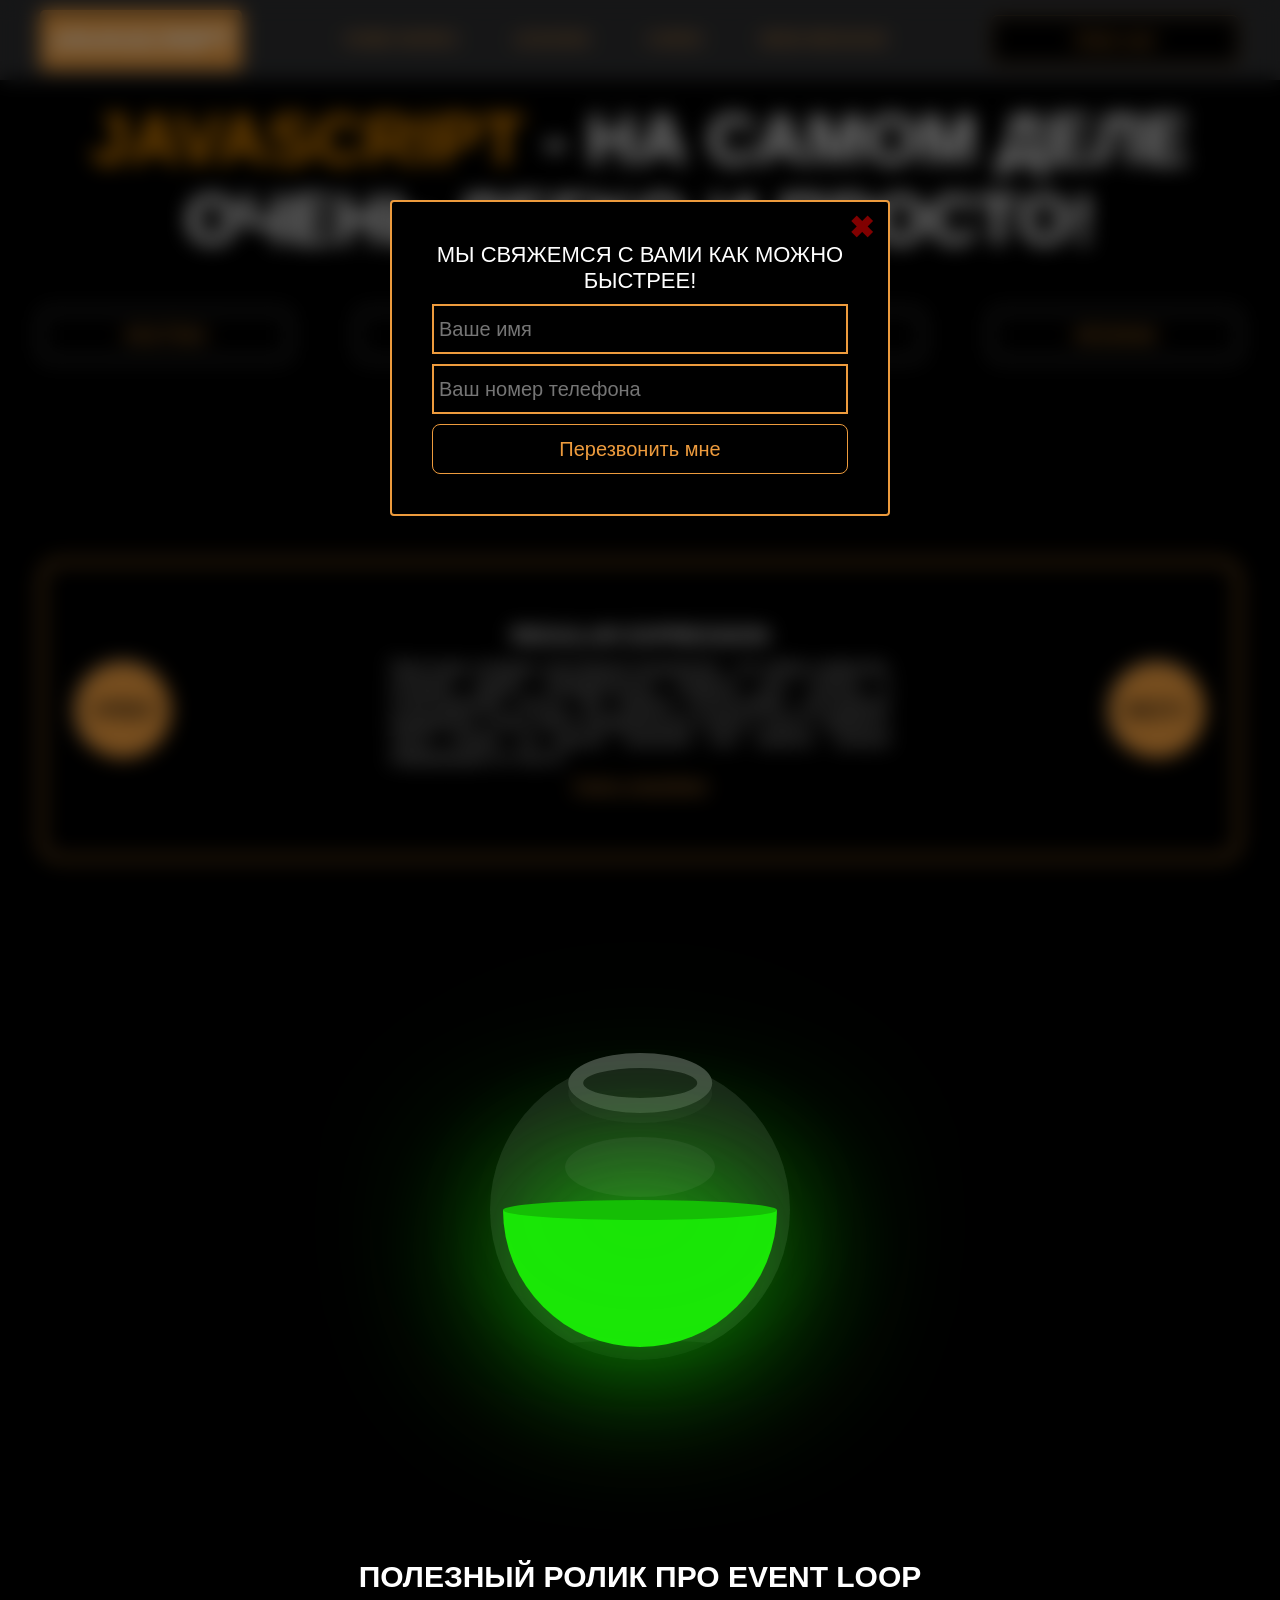
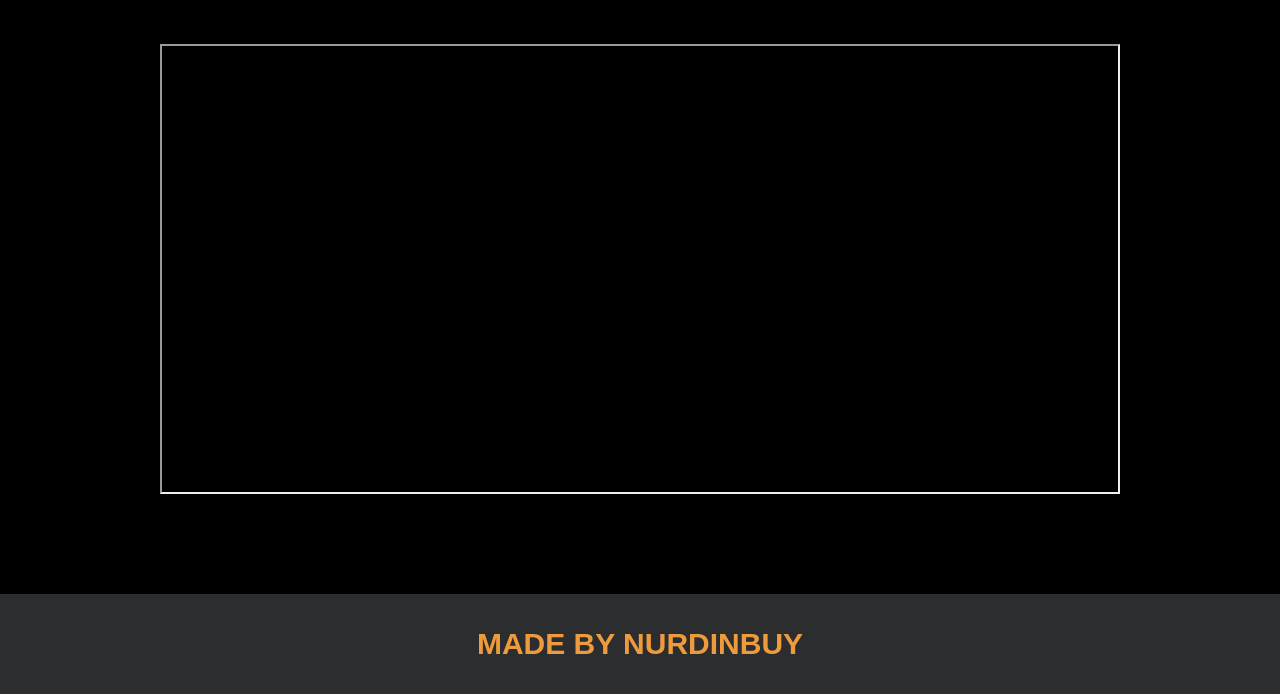
<file: index.html>
<!DOCTYPE html>
<html lang="en">
<head>
    <meta charset="UTF-8">
    <title>Java Script</title>
    <link rel="stylesheet" href="css/style.css">
    <link rel="stylesheet" href="css/core.css">
</head>
<body>

<div class="wrapper">
    <div class="header">
        <div class="container">
            <div class="inner_header">
                <a href="index.html">
                    <div class="logotype">
                        <h2>JavaScript</h2>
                    </div>
                </a>
                <ul class="menu">
                    <li class="menu_link">
                        <a href="home_works.html">Home Works</a>
                    </li>
                    <li class="menu_link">
                        <a href="lessons.html">Lessons</a>
                    </li>
                    <li class="menu_link">
                        <a href="cards.html">Cards</a>
                    </li>
                    <li class="menu_link">
                        <a href="https://t.me/nurdinbuy16" target="_blank">Send message</a>
                    </li>
                </ul>
                <button class="btn" id="btn-get">Click me!</button>
            </div>
        </div>
    </div>

    <div class="main_block">
        <div class="container">
            <div class="inner_main">
                <h1><strong id="js-color">JavaScript</strong> - на самом деле очень легко и просто!</h1>
                <div class="colors-buttons">
                    <button class="btn btn-color"></button>
                    <button class="btn btn-color"></button>
                    <button class="btn btn-color"></button>
                    <button class="btn btn-color"></button>
                </div>
            </div>
        </div>
    </div>

    <div class="slider_block">
        <div class="container">
            <div class="inner_slider">
                <div class="slider">
                    <button class="btn-slide" id="prev">&lt;prev</button>
                    <div class="slide active_slide">
                        <div class="slide_card">
                            <h3>regular expression</h3>
                            <p>Простыми словами, регулярное выражение - это набор символов, который задает определенные правила для поиска и сопоставления текста. Вы можете использовать регулярные выражения, чтобы найти определенные строки в тексте, заменить части строки на другие значения или извлечь нужную информацию из текста.</p>
                            <a href="https://developer.mozilla.org/ru/docs/Web/JavaScript/Guide/Regular_expressions" target="_blank">Узнать подробнее</a>
                        </div>
                    </div>
                    <div class="slide">
                        <div class="slide_card">
                            <h3>recursion</h3>
                            <p>Простыми словами, рекурсия - это, когда функция делает повторяющиеся вызовы самой себя для решения задачи, пока не достигнет определенного условия выхода из рекурсии.</p>
                            <a href="https://learn.javascript.ru/recursion" target="_blank">Узнать подробнее</a>
                        </div>
                    </div>
                    <div class="slide">
                        <div class="slide_card">
                            <h3>json</h3>
                            <p>Простыми словами, JSON - это способ представления данных в виде текста, чтобы они могли быть легко поняты и использованы различными программами. Он использует простые правила для описания объектов и массивов, а также для представления простых типов данных, таких как строки, числа, логические значения и т.д.</p>
                            <a href="https://developer.mozilla.org/ru/docs/Learn/JavaScript/Objects/JSON" target="_blank">Узнать подробнее</a>
                        </div>
                    </div>
                    <div class="slide">
                        <div class="slide_card">
                            <h3>event loop</h3>
                            <p>Простыми словами, event loop похож на дежурного, который непрерывно проверяет, произошло ли какое-либо событие, и реагирует на него, когда оно происходит. Он имеет список задач, которые нужно выполнить, и он перебирает этот список событий одно за другим, обрабатывая каждое событие, когда оно наступает.</p>
                            <a href="https://highload.today/kak-ustroen-event-loop-v-javascript-parallelnaya-model-i-tsikl-sobytij/" target="_blank">Узнать подробнее</a>
                        </div>
                    </div>
                    <button class="btn-slide" id="next">next&gt;</button>
                </div>
            </div>
        </div>
    </div>

    <div class="bottle">
        <div class="container">
            <div class="bottle_inner">
                <a href="monster.html">
                    <div class="bowl">
                        <div class="shadow"></div>
                        <div class="liquid"></div>

                    </div>
                </a>
            </div>
        </div>
    </div>

    <div class="block_video">
        <div class="container">
            <h3>Полезный ролик про Event Loop</h3>
            <div class="inner_block_video">
                <iframe width="80%" height="450" src="https://www.youtube.com/embed/zDlg64fsQow" title="YouTube video player" allow="autoplay; clipboard-write; encrypted-media; gyroscope; picture-in-picture; web-share" allowfullscreen></iframe>
            </div>
        </div>
    </div>

    <div class="footer">
        <div class="container">
            <a href="https://www.instagram.com/nurdinbuy/" target="_blank">
                <div class="inner_footer">
                    <h2>Made by NurDinBuy</h2>
                </div>
            </a>
        </div>
    </div>
</div>

<div class="modal">
    <div class="modal_dialog">
        <div class="modal_content">
            <form action="#">
                <div class="modal_close">&#10006;</div>
                <div class="modal_title">Мы свяжемся с вами как можно быстрее!</div>
                <label>
                    <input
                        required
                        placeholder="Ваше имя"
                        name="name"
                        type="text"
                        class="modal_input"
                    >
                </label>
                <label>
                    <input
                        required
                        placeholder="Ваш номер телефона"
                        name="phone"
                        type="text"
                        class="modal_input"
                    >
                </label>
                <button class="btn btn_dark btn_min">Перезвонить мне</button>
            </form>
        </div>
    </div>
</div>

</body>
<script src="js/main.js"></script>
<script src="js/modal.js"></script>
</html>
</file>
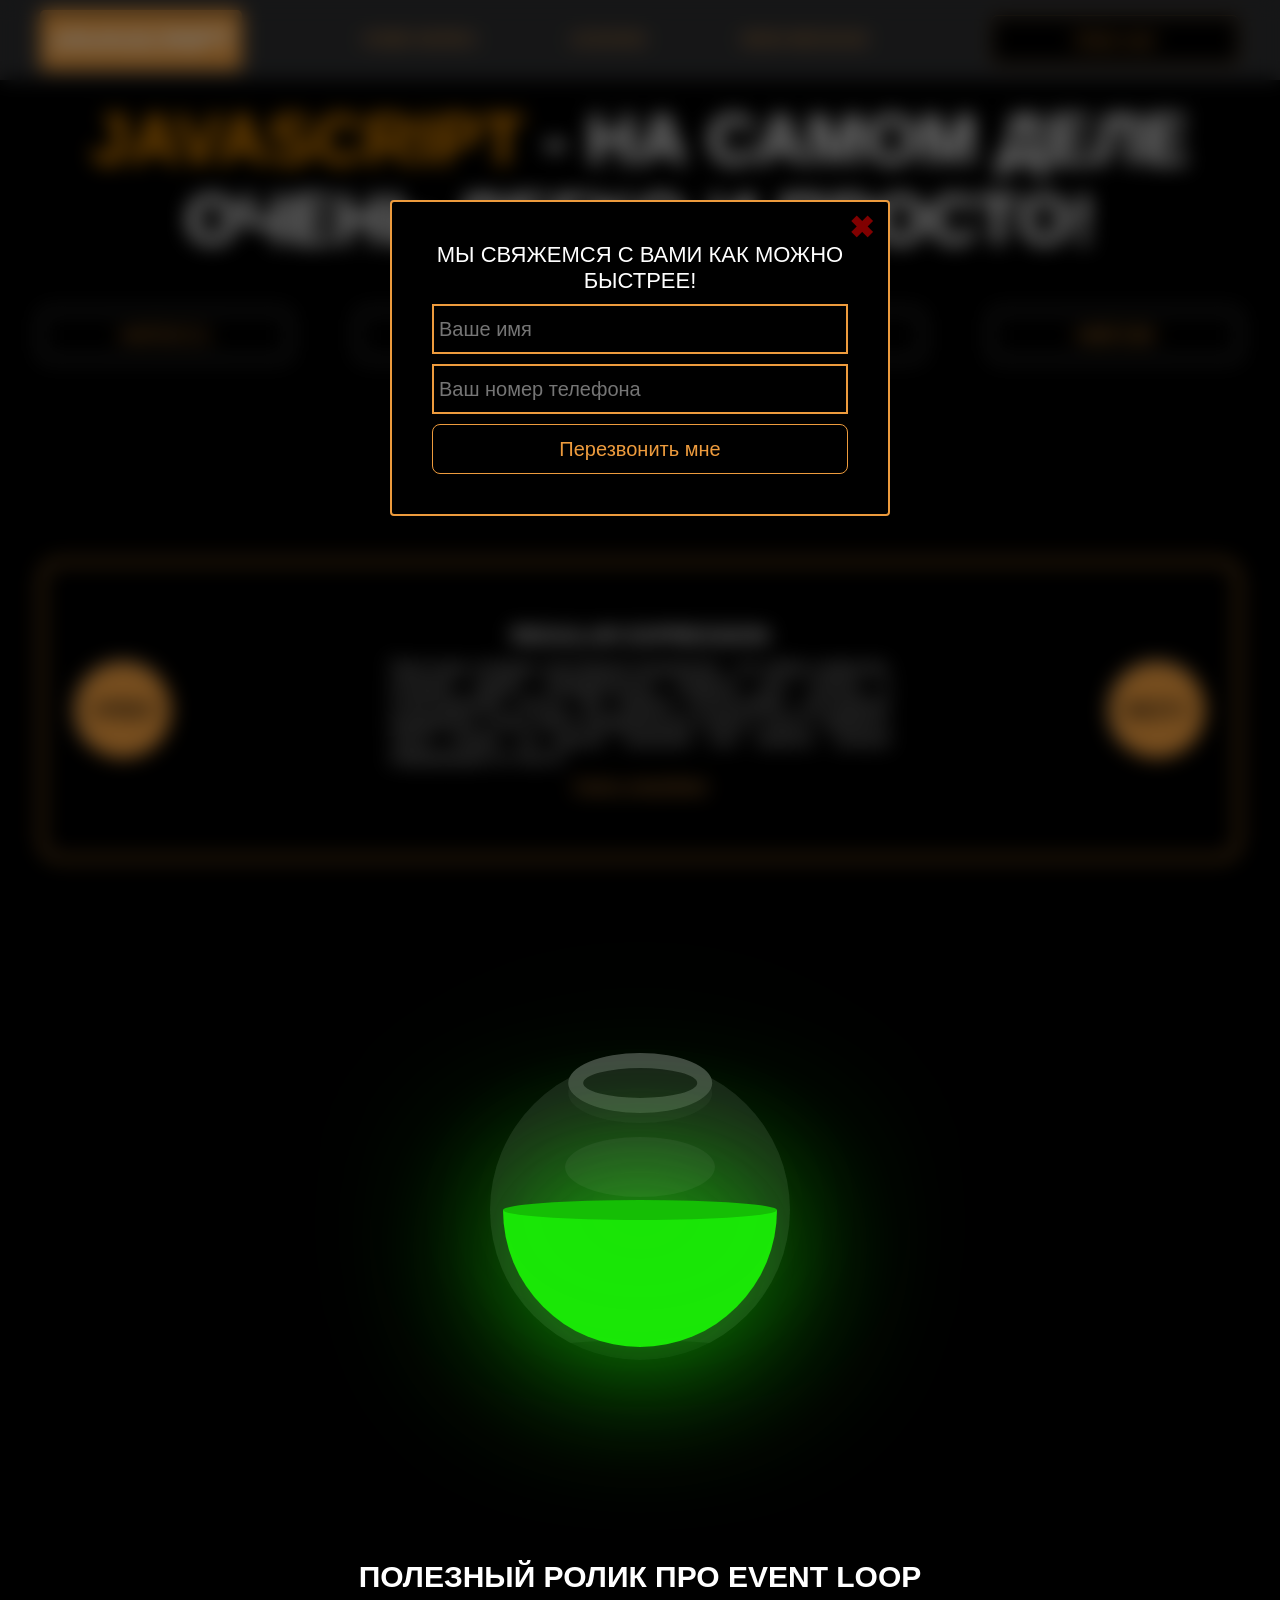
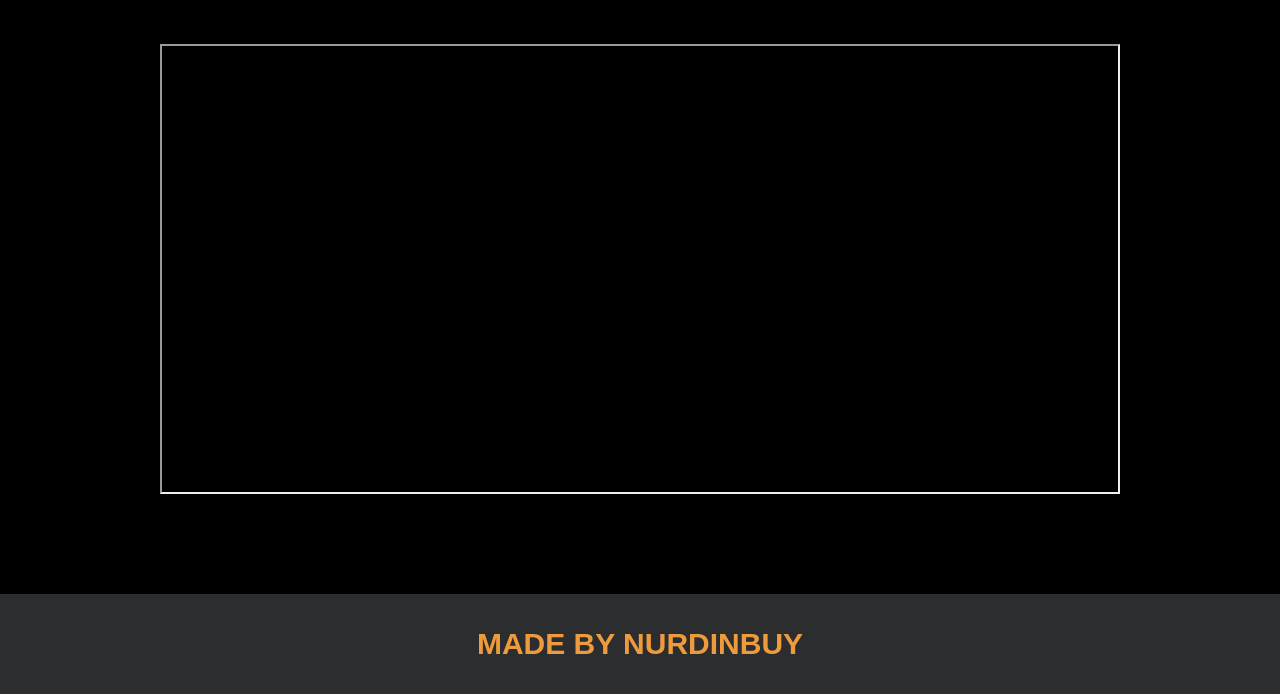
<file: pages/index.html>
<!DOCTYPE html>
<html lang="en">
<head>
    <meta charset="UTF-8">
    <title>Java Script</title>
    <link rel="stylesheet" href="../css/style.css">
    <link rel="stylesheet" href="../css/core.css">
</head>
<body>

<div class="wrapper">
    <div class="header">
        <div class="container">
            <div class="inner_header">
                <a href="index.html">
                    <div class="logotype">
                        <h2>JavaScript</h2>
                    </div>
                </a>
                <ul class="menu">
                    <li class="menu_link">
                        <a href="home_works.html">Home Works</a>
                    </li>
                    <li class="menu_link">
                        <a href="lessons.html">Lessons</a>
                    </li>
                    <li class="menu_link">
                        <a href="https://t.me/nurdinbuy16" target="_blank">Send message</a>
                    </li>
                </ul>
                <button class="btn" id="btn-get">Click me!</button>
            </div>
        </div>
    </div>

    <div class="main_block">
        <div class="container">
            <div class="inner_main">
                <h1><strong id="js-color">JavaScript</strong> - на самом деле очень легко и просто!</h1>
                <div class="colors-buttons">
                    <button class="btn btn-color"></button>
                    <button class="btn btn-color"></button>
                    <button class="btn btn-color"></button>
                    <button class="btn btn-color"></button>
                </div>
            </div>
        </div>
    </div>

    <div class="slider_block">
        <div class="container">
            <div class="inner_slider">
                <div class="slider">
                    <button class="btn-slide" id="prev">&lt;prev</button>
                    <div class="slide active_slide">
                        <div class="slide_card">
                            <h3>regular expression</h3>
                            <p>Простыми словами, регулярное выражение - это набор символов, который задает определенные правила для поиска и сопоставления текста. Вы можете использовать регулярные выражения, чтобы найти определенные строки в тексте, заменить части строки на другие значения или извлечь нужную информацию из текста.</p>
                            <a href="https://developer.mozilla.org/ru/docs/Web/JavaScript/Guide/Regular_expressions" target="_blank">Узнать подробнее</a>
                        </div>
                    </div>
                    <div class="slide">
                        <div class="slide_card">
                            <h3>recursion</h3>
                            <p>Простыми словами, рекурсия - это, когда функция делает повторяющиеся вызовы самой себя для решения задачи, пока не достигнет определенного условия выхода из рекурсии.</p>
                            <a href="https://learn.javascript.ru/recursion" target="_blank">Узнать подробнее</a>
                        </div>
                    </div>
                    <div class="slide">
                        <div class="slide_card">
                            <h3>json</h3>
                            <p>Простыми словами, JSON - это способ представления данных в виде текста, чтобы они могли быть легко поняты и использованы различными программами. Он использует простые правила для описания объектов и массивов, а также для представления простых типов данных, таких как строки, числа, логические значения и т.д.</p>
                            <a href="https://developer.mozilla.org/ru/docs/Learn/JavaScript/Objects/JSON" target="_blank">Узнать подробнее</a>
                        </div>
                    </div>
                    <div class="slide">
                        <div class="slide_card">
                            <h3>event loop</h3>
                            <p>Простыми словами, event loop похож на дежурного, который непрерывно проверяет, произошло ли какое-либо событие, и реагирует на него, когда оно происходит. Он имеет список задач, которые нужно выполнить, и он перебирает этот список событий одно за другим, обрабатывая каждое событие, когда оно наступает.</p>
                            <a href="https://highload.today/kak-ustroen-event-loop-v-javascript-parallelnaya-model-i-tsikl-sobytij/" target="_blank">Узнать подробнее</a>
                        </div>
                    </div>
                    <button class="btn-slide" id="next">next&gt;</button>
                </div>
            </div>
        </div>
    </div>

    <div class="bottle">
        <div class="container">
            <div class="bottle_inner">
                <a href="monster.html">
                    <div class="bowl">
                        <div class="shadow"></div>
                        <div class="liquid"></div>

                    </div>
                </a>
            </div>
        </div>
    </div>

    <div class="block_video">
        <div class="container">
            <h3>Полезный ролик про Event Loop</h3>
            <div class="inner_block_video">
                <iframe width="80%" height="450" src="https://www.youtube.com/embed/zDlg64fsQow" title="YouTube video player" allow="autoplay; clipboard-write; encrypted-media; gyroscope; picture-in-picture; web-share" allowfullscreen></iframe>
            </div>
        </div>
    </div>

    <div class="footer">
        <div class="container">
            <a href="https://www.instagram.com/nurdinbuy/" target="_blank">
                <div class="inner_footer">
                    <h2>Made by NurDinBuy</h2>
                </div>
            </a>
        </div>
    </div>
</div>

<div class="modal">
    <div class="modal_dialog">
        <div class="modal_content">
            <form action="#">
                <div class="modal_close">&#10006;</div>
                <div class="modal_title">Мы свяжемся с вами как можно быстрее!</div>
                <label>
                    <input
                        required
                        placeholder="Ваше имя"
                        name="name"
                        type="text"
                        class="modal_input"
                    >
                </label>
                <label>
                    <input
                        required
                        placeholder="Ваш номер телефона"
                        name="phone"
                        type="text"
                        class="modal_input"
                    >
                </label>
                <button class="btn btn_dark btn_min">Перезвонить мне</button>
            </form>
        </div>
    </div>
</div>

</body>
<script src="../js/main.js"></script>
<script src="../js/modal.js"></script>
</html>
</file>
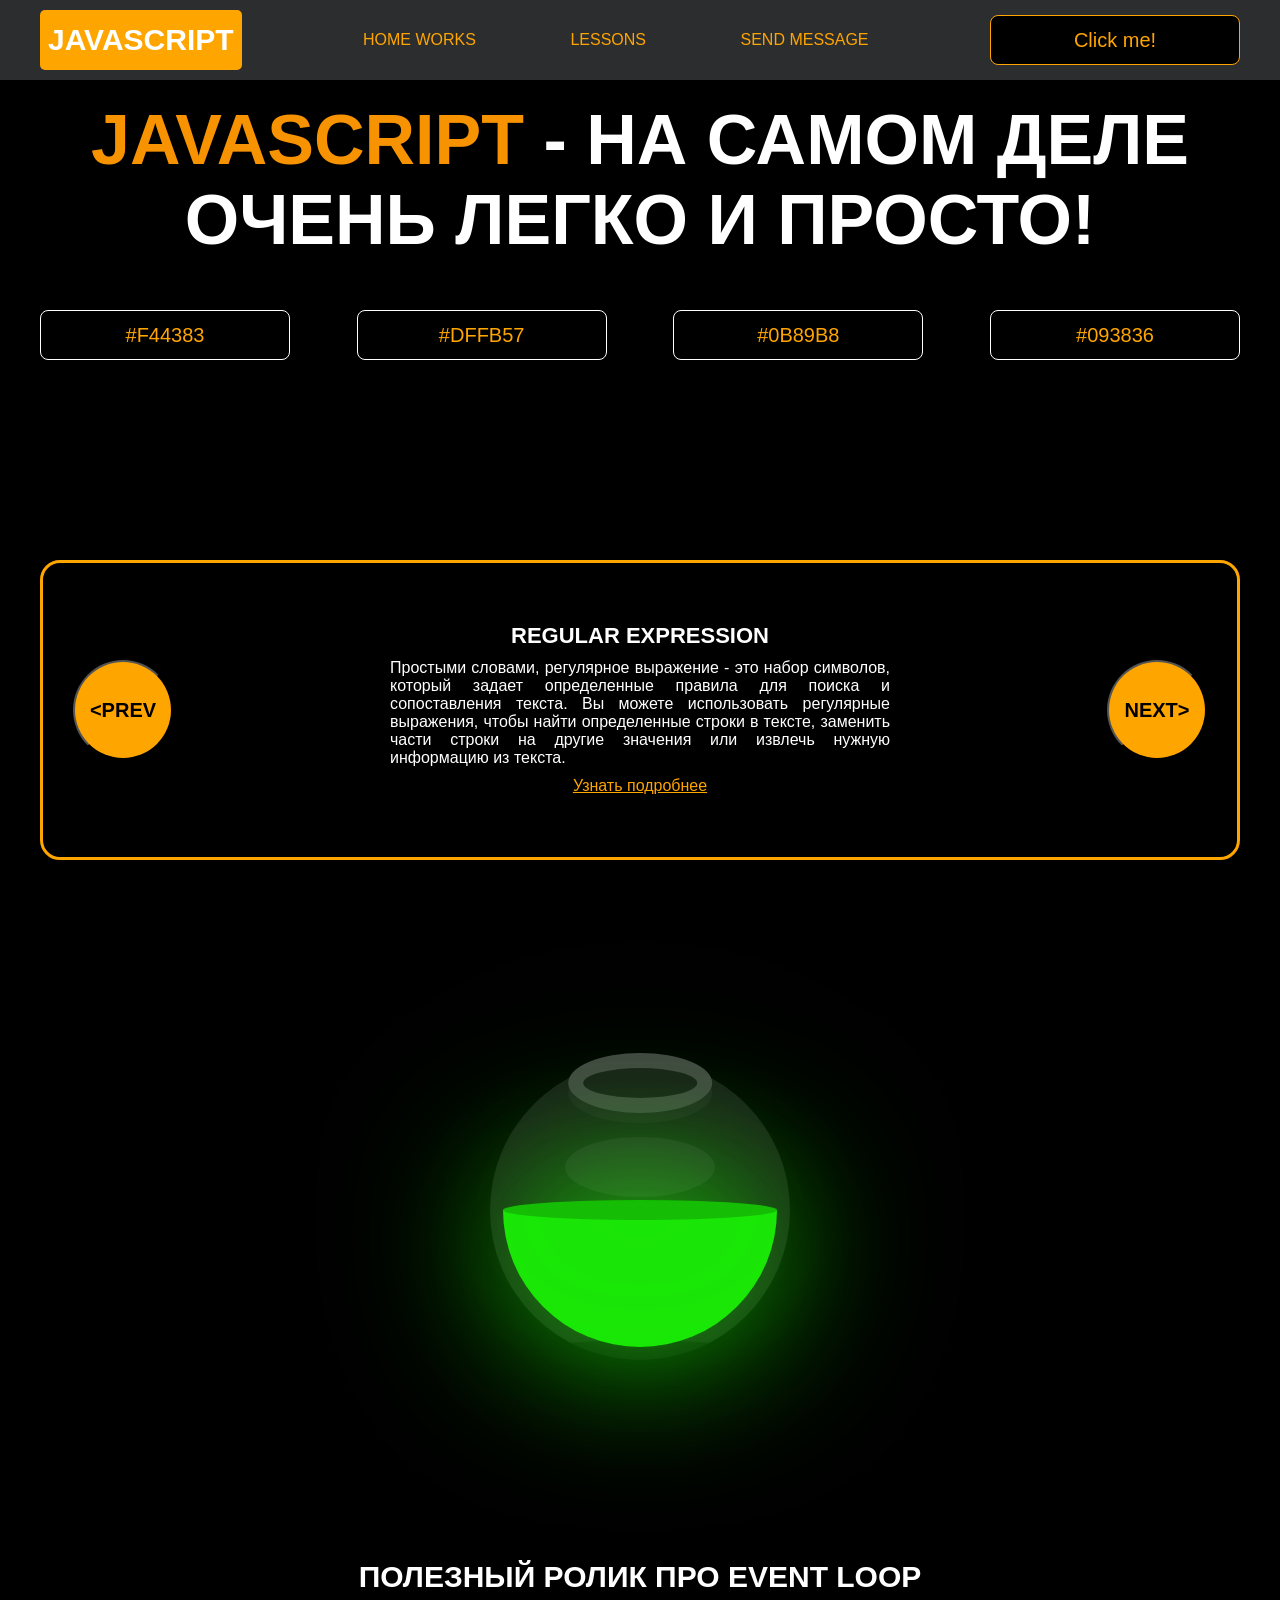
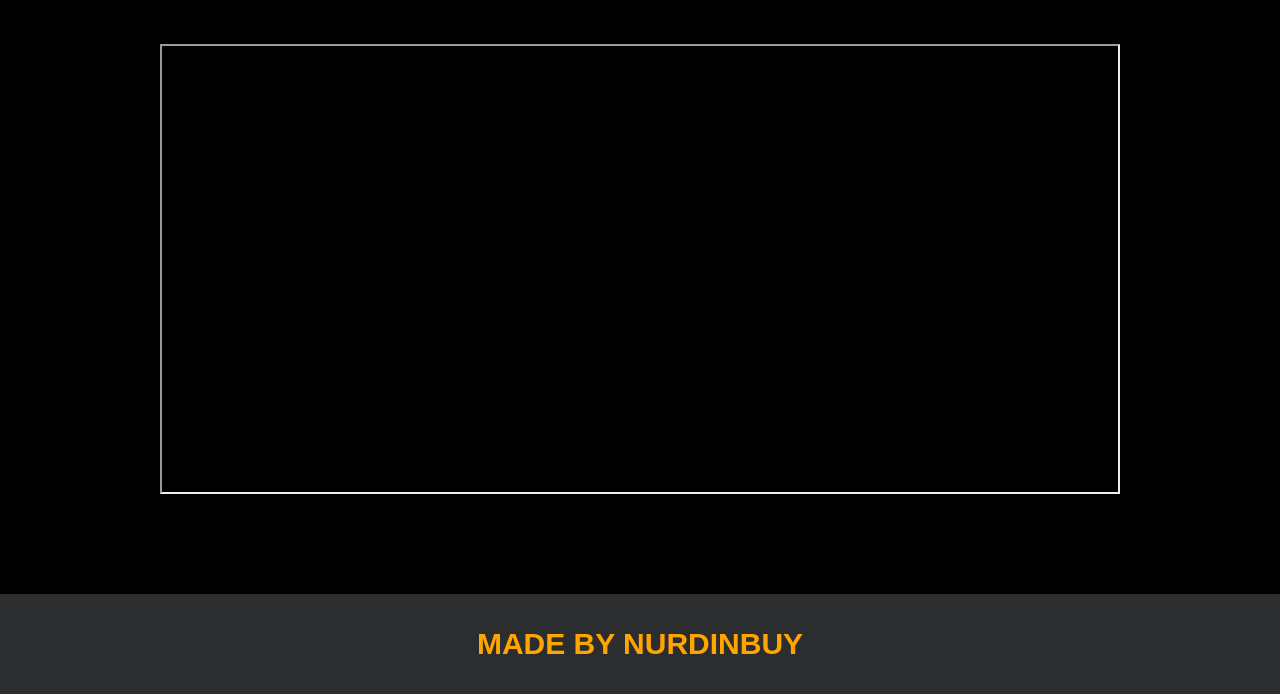
<file: project/index.html>
<!DOCTYPE html>
<html lang="en">
<head>
    <meta charset="UTF-8">
    <title>Java Script</title>
    <link rel="stylesheet" href="css/style.css">
    <link rel="stylesheet" href="css/core.css">
</head>
<body>

<div class="wrapper">
    <div class="header">
        <div class="container">
            <div class="inner_header">
                <a href="index.html">
                    <div class="logotype">
                        <h2>JavaScript</h2>
                    </div>
                </a>
                <ul class="menu">
                    <li class="menu_link">
                        <a href="pages/home_works.html">Home Works</a>
                    </li>
                    <li class="menu_link">
                        <a href="pages/lessons.html">Lessons</a>
                    </li>
                    <li class="menu_link">
                        <a href="https://t.me/nurdinbuy16" target="_blank">Send message</a>
                    </li>
                </ul>
                <button class="btn" id="btn-get">Click me!</button>
            </div>
        </div>
    </div>

    <div class="main_block">
        <div class="container">
            <div class="inner_main">
                <h1><strong id="js-color">JavaScript</strong> - на самом деле очень легко и просто!</h1>
                <div class="colors-buttons">
                    <button class="btn btn-color"></button>
                    <button class="btn btn-color"></button>
                    <button class="btn btn-color"></button>
                    <button class="btn btn-color"></button>
                </div>
            </div>
        </div>
    </div>

    <div class="slider_block">
        <div class="container">
            <div class="inner_slider">
                <div class="slider">
                    <button class="btn-slide" id="prev">&lt;prev</button>
                    <div class="slide active_slide">
                        <div class="slide_card">
                            <h3>regular expression</h3>
                            <p>Простыми словами, регулярное выражение - это набор символов, который задает определенные правила для поиска и сопоставления текста. Вы можете использовать регулярные выражения, чтобы найти определенные строки в тексте, заменить части строки на другие значения или извлечь нужную информацию из текста.</p>
                            <a href="https://developer.mozilla.org/ru/docs/Web/JavaScript/Guide/Regular_expressions" target="_blank">Узнать подробнее</a>
                        </div>
                    </div>
                    <div class="slide">
                        <div class="slide_card">
                            <h3>recursion</h3>
                            <p>Простыми словами, рекурсия - это, когда функция делает повторяющиеся вызовы самой себя для решения задачи, пока не достигнет определенного условия выхода из рекурсии.</p>
                            <a href="https://learn.javascript.ru/recursion" target="_blank">Узнать подробнее</a>
                        </div>
                    </div>
                    <div class="slide">
                        <div class="slide_card">
                            <h3>json</h3>
                            <p>Простыми словами, JSON - это способ представления данных в виде текста, чтобы они могли быть легко поняты и использованы различными программами. Он использует простые правила для описания объектов и массивов, а также для представления простых типов данных, таких как строки, числа, логические значения и т.д.</p>
                            <a href="https://developer.mozilla.org/ru/docs/Learn/JavaScript/Objects/JSON" target="_blank">Узнать подробнее</a>
                        </div>
                    </div>
                    <div class="slide">
                        <div class="slide_card">
                            <h3>event loop</h3>
                            <p>Простыми словами, event loop похож на дежурного, который непрерывно проверяет, произошло ли какое-либо событие, и реагирует на него, когда оно происходит. Он имеет список задач, которые нужно выполнить, и он перебирает этот список событий одно за другим, обрабатывая каждое событие, когда оно наступает.</p>
                            <a href="https://highload.today/kak-ustroen-event-loop-v-javascript-parallelnaya-model-i-tsikl-sobytij/" target="_blank">Узнать подробнее</a>
                        </div>
                    </div>
                    <button class="btn-slide" id="next">next&gt;</button>
                </div>
            </div>
        </div>
    </div>

    <div class="bottle">
        <div class="container">
            <div class="bottle_inner">
                <a href="pages/monster.html">
                    <div class="bowl">
                        <div class="shadow"></div>
                        <div class="liquid"></div>

                    </div>
                </a>
            </div>
        </div>
    </div>

    <div class="block_video">
        <div class="container">
            <h3>Полезный ролик про Event Loop</h3>
            <div class="inner_block_video">
                <iframe width="80%" height="450" src="https://www.youtube.com/embed/zDlg64fsQow" title="YouTube video player" allow="autoplay; clipboard-write; encrypted-media; gyroscope; picture-in-picture; web-share" allowfullscreen></iframe>
            </div>
        </div>
    </div>

    <div class="footer">
        <div class="container">
            <a href="https://www.instagram.com/nurdinbuy/" target="_blank">
                <div class="inner_footer">
                    <h2>Made by NurDinBuy</h2>
                </div>
            </a>
        </div>
    </div>
</div>

<div class="modal">
    <div class="modal_dialog">
        <div class="modal_content">
            <form action="#">
                <div class="modal_close">&#10006;</div>
                <div class="modal_title">Мы свяжемся с вами как можно быстрее!</div>
                <label>
                    <input
                        required
                        placeholder="Ваше имя"
                        name="name"
                        type="text"
                        class="modal_input"
                    >
                </label>
                <label>
                    <input
                        required
                        placeholder="Ваш номер телефона"
                        name="phone"
                        type="text"
                        class="modal_input"
                    >
                </label>
                <button class="btn btn_dark btn_min">Перезвонить мне</button>
            </form>
        </div>
    </div>
</div>

</body>
<script src="js/main.js"></script>
<script src="js/modal.js"></script>
</html>
</file>
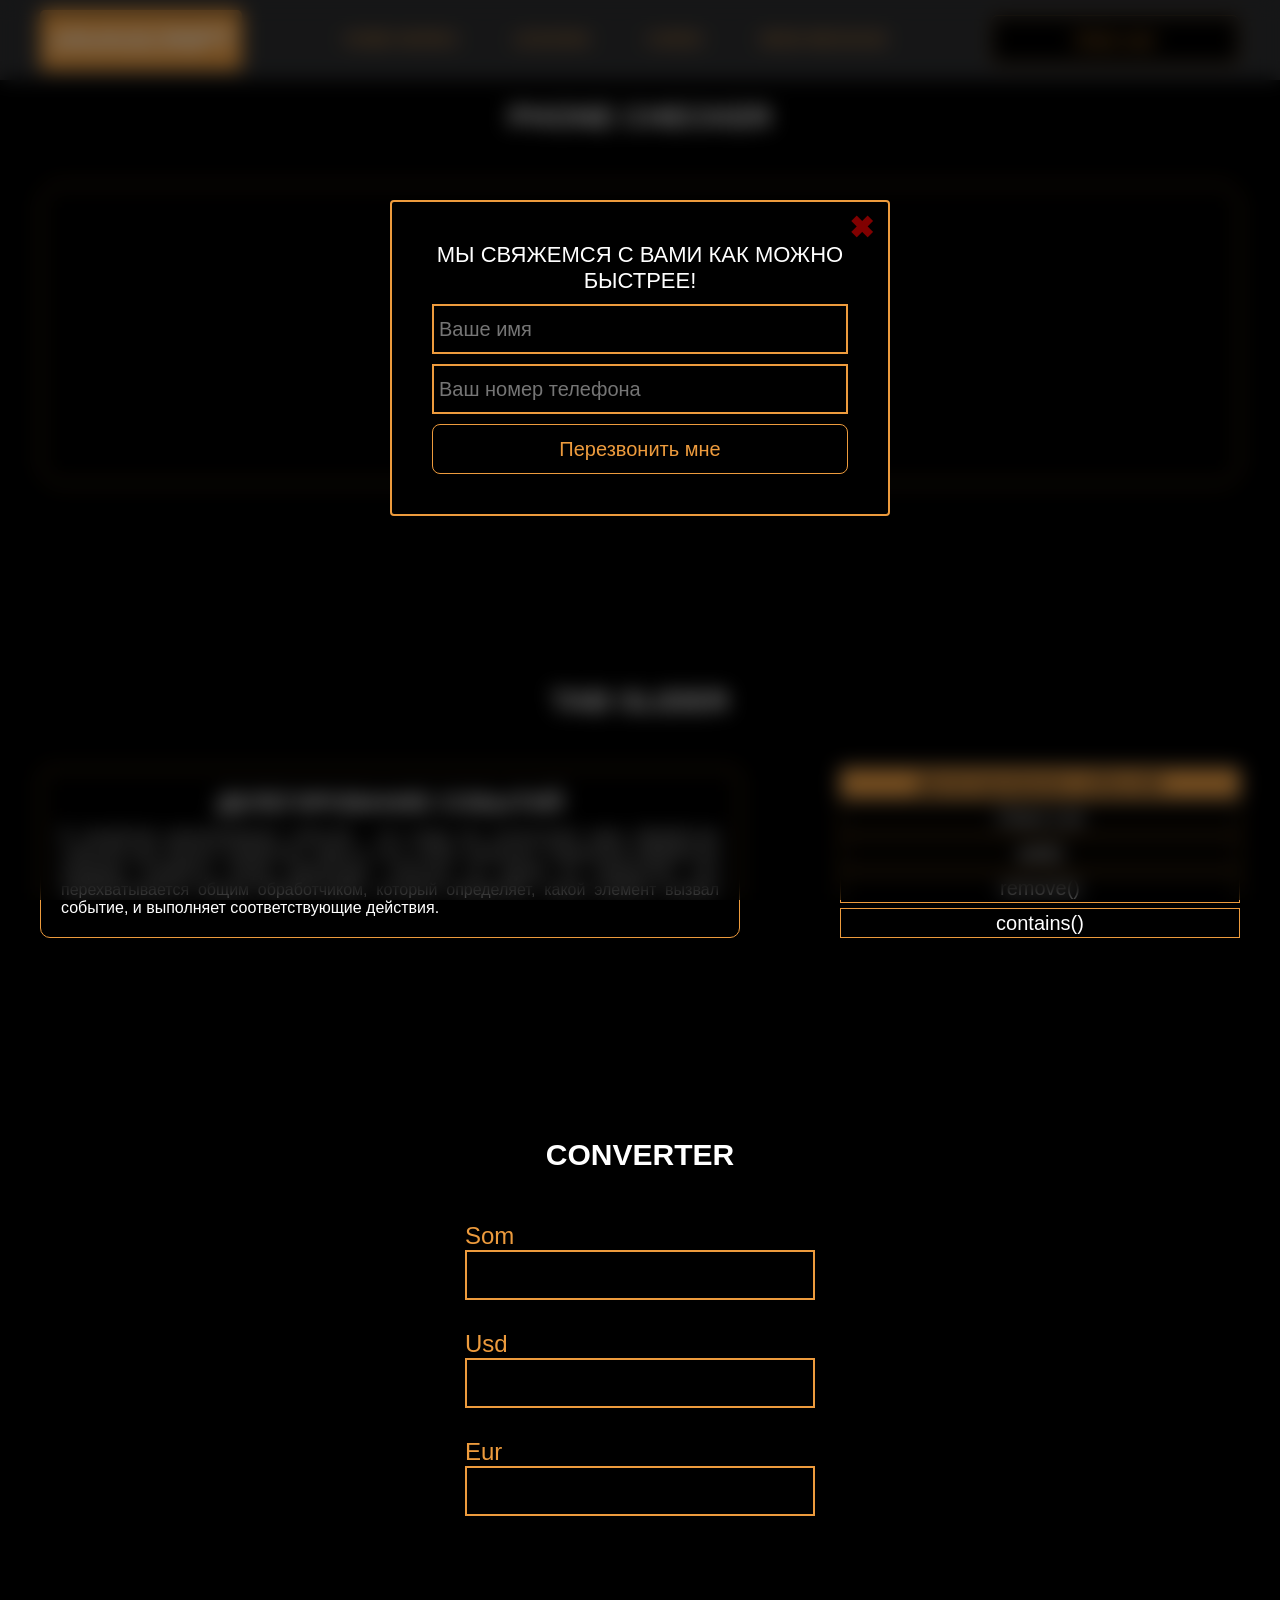
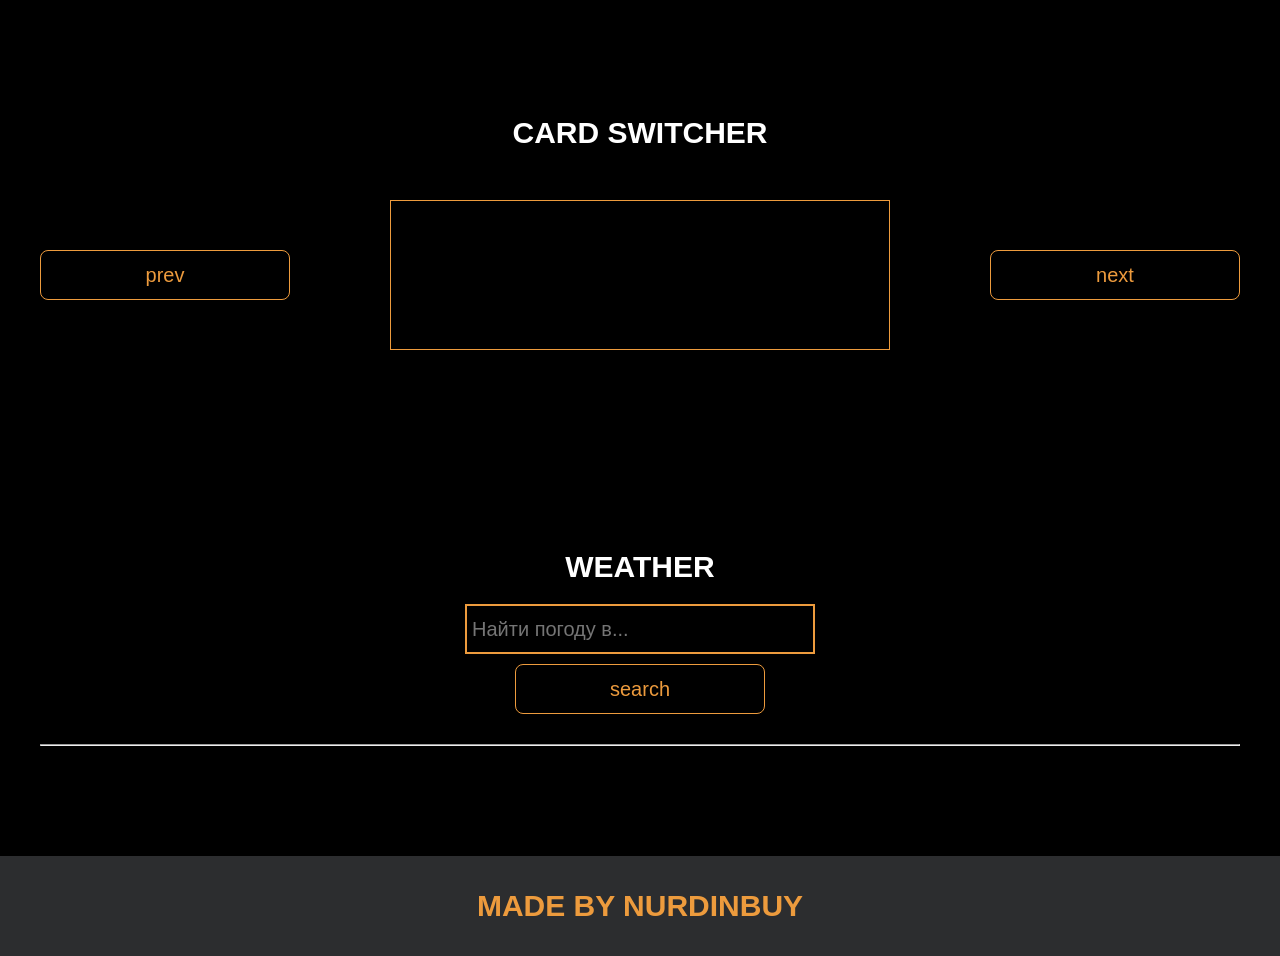
<file: lessons.html>
<!DOCTYPE html>
<html lang="en">
<head>
    <meta charset="UTF-8">
    <title>Lessons</title>
    <link rel="stylesheet" href="css/style.css">
    <link rel="stylesheet" href="css/core.css">
    <link rel="stylesheet" href="css/lessons.css">
</head>
<body>

<div class="wrapper">
    <div class="header">
        <div class="container">
            <div class="inner_header">
                <a href="index.html">
                    <div class="logotype">
                        <h2>Java<span>Script</span></h2>
                    </div>
                </a>
                <ul class="menu">
                    <li class="menu_link">
                        <a href="home_works.html">Home Works</a>
                    </li>
                    <li class="menu_link">
                        <a href="lessons.html">Lessons</a>
                    </li>
                    <li class="menu_link">
                        <a href="cards.html">Cards</a>
                    </li>
                    <li class="menu_link">
                        <a href="https://t.me/NurDinBuy16" target="_blank">Send message</a>
                    </li>
                </ul>
                <button class="btn" id="btn-get">Click me!</button>
            </div>
        </div>
    </div>

    <div class="phone_block">
        <div class="container">
            <h3>Phone checker</h3>
            <div class="inner_phone_block">
                <div class="form_phone">
                    <label for="phone_input">Phone Number</label>
                    <input type="text" id="phone_input" maxlength="17" placeholder="+996 XXX XX-XX-XX">
                    <button class="btn" id="phone_button">Check number</button>
                    <span class="checker" id="phone_result"></span>
                </div>
            </div>
        </div>
    </div>

    <div class="tab_slider">
        <div class="container">
            <h3>tab slider</h3>
            <div class="inner_tab_slider">
                <div class="tab_contents_block">

                    <div class="tab_content_block">
                        <h4>Делегирование событий</h4>
                        <p>В JavaScript делегирование событий - это когда мы используем один обработчик событий для
                            группы элементов, вместо того чтобы назначать отдельный обработчик каждому элементу. Когда
                            происходит событие на одном из элементов, оно перехватывается общим обработчиком, который
                            определяет, какой элемент вызвал событие, и выполняет соответствующие действия.</p>
                    </div>
                    <div class="tab_content_block">
                        <h4>classList</h4>
                        <p>classList в JavaScript - это свойство, которое позволяет нам работать с классами элемента
                            HTML. С помощью classList мы можем добавлять, удалять или проверять наличие классов у
                            элемента. Допустим, у нас есть элемент на веб-странице, и мы хотим изменить его классы с
                            помощью JavaScript. Вместо того чтобы обращаться напрямую к атрибуту class, мы можем
                            использовать свойство classList этого элемента. </p>
                    </div>
                    <div class="tab_content_block">
                        <h4>add()</h4>
                        <p>Метод add позволяет добавить новый класс к списку классов элемента. Например,
                            element.classList.add('new-class') добавит класс с именем "new-class" к элементу.</p>
                    </div>
                    <div class="tab_content_block">
                        <h4>remove()</h4>
                        <p>Метод remove позволяет удалить класс из списка классов элемента. Например,
                            element.classList.remove('old-class') удалит класс с именем "old-class" из элемента.</p>
                    </div>
                    <div class="tab_content_block">
                        <h4>contains()</h4>
                        <p>Метод contains позволяет проверить, содержит ли элемент определенный класс. Он возвращает
                            true, если класс присутствует, и false, если его нет. Например,
                            element.classList.contains('highlight') вернет true, если у элемента есть класс
                            "highlight".</p>
                    </div>

                    <div class="tab_content_items">
                        <button class="tab_content_item tab_content_item_active">Делегирование событий</button>
                        <button class="tab_content_item">Class List</button>
                        <button class="tab_content_item">add()</button>
                        <button class="tab_content_item">remove()</button>
                        <button class="tab_content_item">contains()</button>
                    </div>

                </div>
            </div>
        </div>
    </div>

    <div class="converter">
        <div class="container">
            <h3>CONVERTER</h3>
            <div class="inner_converter">
                <div class="som">
                    <label for="som">Som</label>
                    <input type="text" id="som" class="som">
                </div>
                <div class="usd">
                    <label for="usd">Usd</label>
                    <input type="text" id="usd" class="usd">
                </div>
                <div class="eur">
                    <label for="eur">Eur</label>
                    <input type="text" id="eur" class="eur">
                </div>
            </div>
        </div>
    </div>

    <div class="card_switcher">
        <div class="container">
            <h3>Card Switcher</h3>
            <div class="inner_card_switcher">
                <button class="btn" id="btn-prev">prev</button>
                <div class="card"></div>
                <button class="btn" id="btn-next">next</button>
            </div>
        </div>
    </div>

    <div class="weather">
        <div class="container">
            <h3>WEATHER</h3>
            <div class="inner_weather">
                <div>
                    <label>
                        <input
                            type="text"
                            class="cityName"
                            placeholder="Найти погоду в..."
                            id="searchInput"
                        >
                    </label>
                    <button class="btn" id="search">search</button>
                </div>
                <div>
                    <span class="city"></span>
                    <hr/>
                    <span class="temp"></span>
                </div>
            </div>
        </div>
    </div>

    <div class="footer">
        <div class="container">
            <a href="https://www.instagram.com/nurdinbuy/" target="_blank">
                <div class="inner_footer">
                    <h2>Made by NurDinBuy</h2>
                </div>
            </a>
        </div>
    </div>
</div>

<div class="modal">
    <div class="modal_dialog">
        <div class="modal_content">
            <form action="#">
                <div class="modal_close">&#10006;</div>
                <div class="modal_title">Мы свяжемся с вами как можно быстрее!</div>
                <label>
                    <input required placeholder="Ваше имя" name="name" type="text" class="modal_input">
                </label>
                <label>
                    <input required placeholder="Ваш номер телефона" name="phone" class="modal_input">
                </label>
                <button class="btn btn_dark btn_min">Перезвонить мне</button>
            </form>
        </div>
    </div>
</div>

</body>
<script src="js/lesson.js"></script>
<script src="js/modal.js"></script>
</html>
</file>
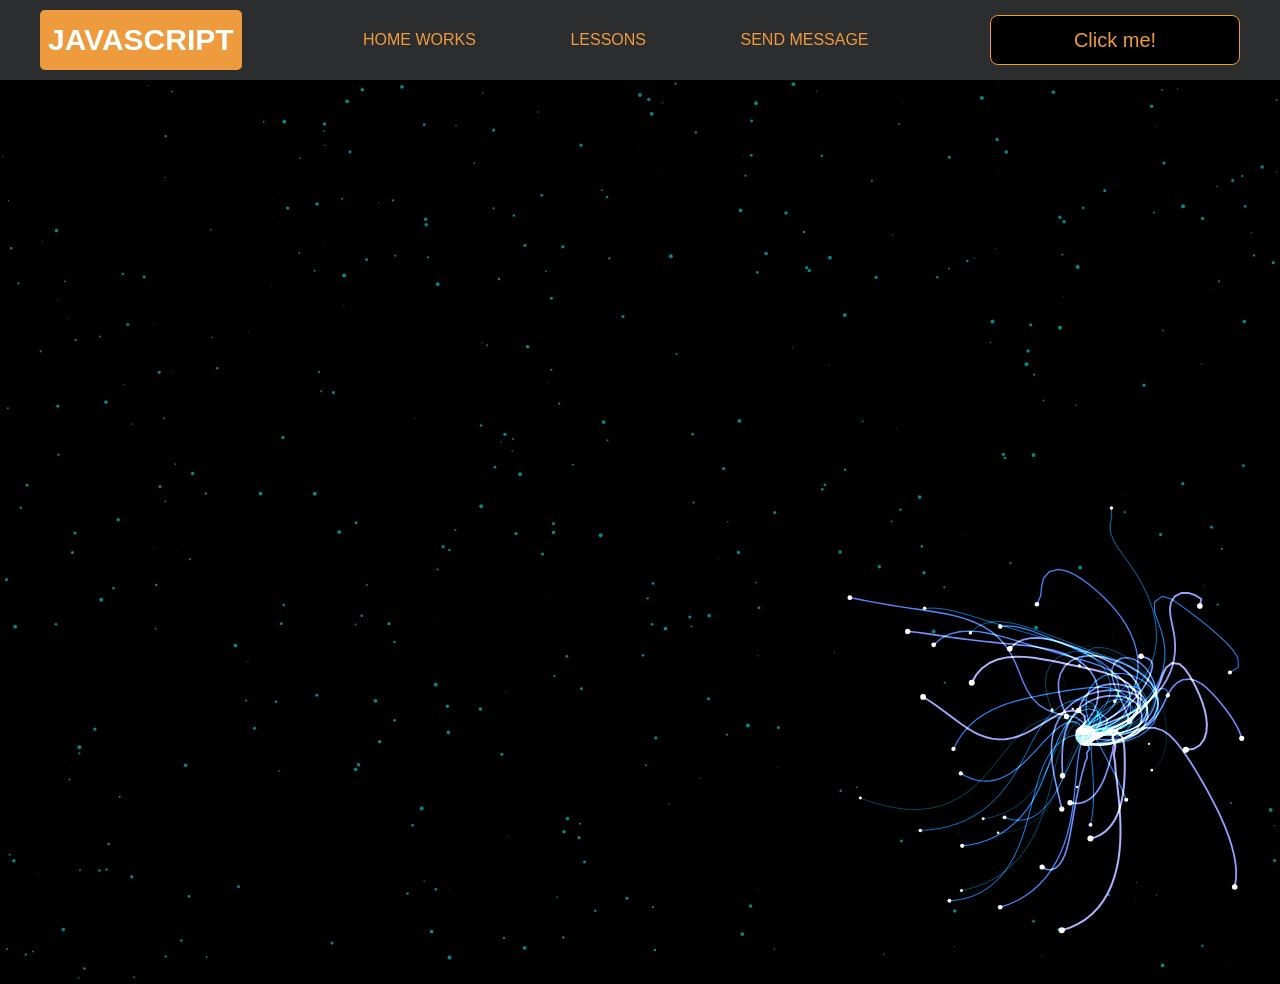
<file: monster.html>
<!DOCTYPE html>
<html lang="en">
<head>
    <meta charset="UTF-8">
    <title>Monster</title>
    <link rel="stylesheet" href="css/style.css">
    <link rel="stylesheet" href="css/core.css">
    <link rel="stylesheet" href="css/monster.css">
</head>
<body>
<div class="wrapper">
    <div class="header">
        <div class="container">
            <div class="inner_header">
                <a href="index.html">
                    <div class="logotype">
                        <h2>Java<span>Script</span></h2>
                    </div>
                </a>
                <ul class="menu">
                    <li class="menu_link">
                        <a href="home_works.html">Home Works</a>
                    </li>
                    <li class="menu_link">
                        <a href="lessons.html">Lessons</a>
                    </li>
                    <li class="menu_link">
                        <a href="https://t.me/NurDinBuy16" target="_blank">Send message</a>
                    </li>
                </ul>
                <button class="btn" id="btn-get">Click me!</button>
            </div>
        </div>
    </div>
</div>
<canvas id="canvas"></canvas>

<div class="modal">
    <div class="modal_dialog">
        <div class="modal_content">
            <form action="#">
                <div class="modal_close">&times;</div>
                <div class="modal_title">Мы свяжемся с вами как можно быстрее!</div>
                <label>
                    <input required placeholder="Ваше имя" name="name" type="text" class="modal_input">
                </label>
                <label>
                    <input required placeholder="Ваш номер телефона" name="phone" class="modal_input">
                </label>
                <button class="btn btn_dark btn_min">Перезвонить мне</button>
            </form>
        </div>
    </div>
</div>

</body>
<script src="js/monster.js"></script>
<script src="js/modal.js"></script>
</html>
</file>
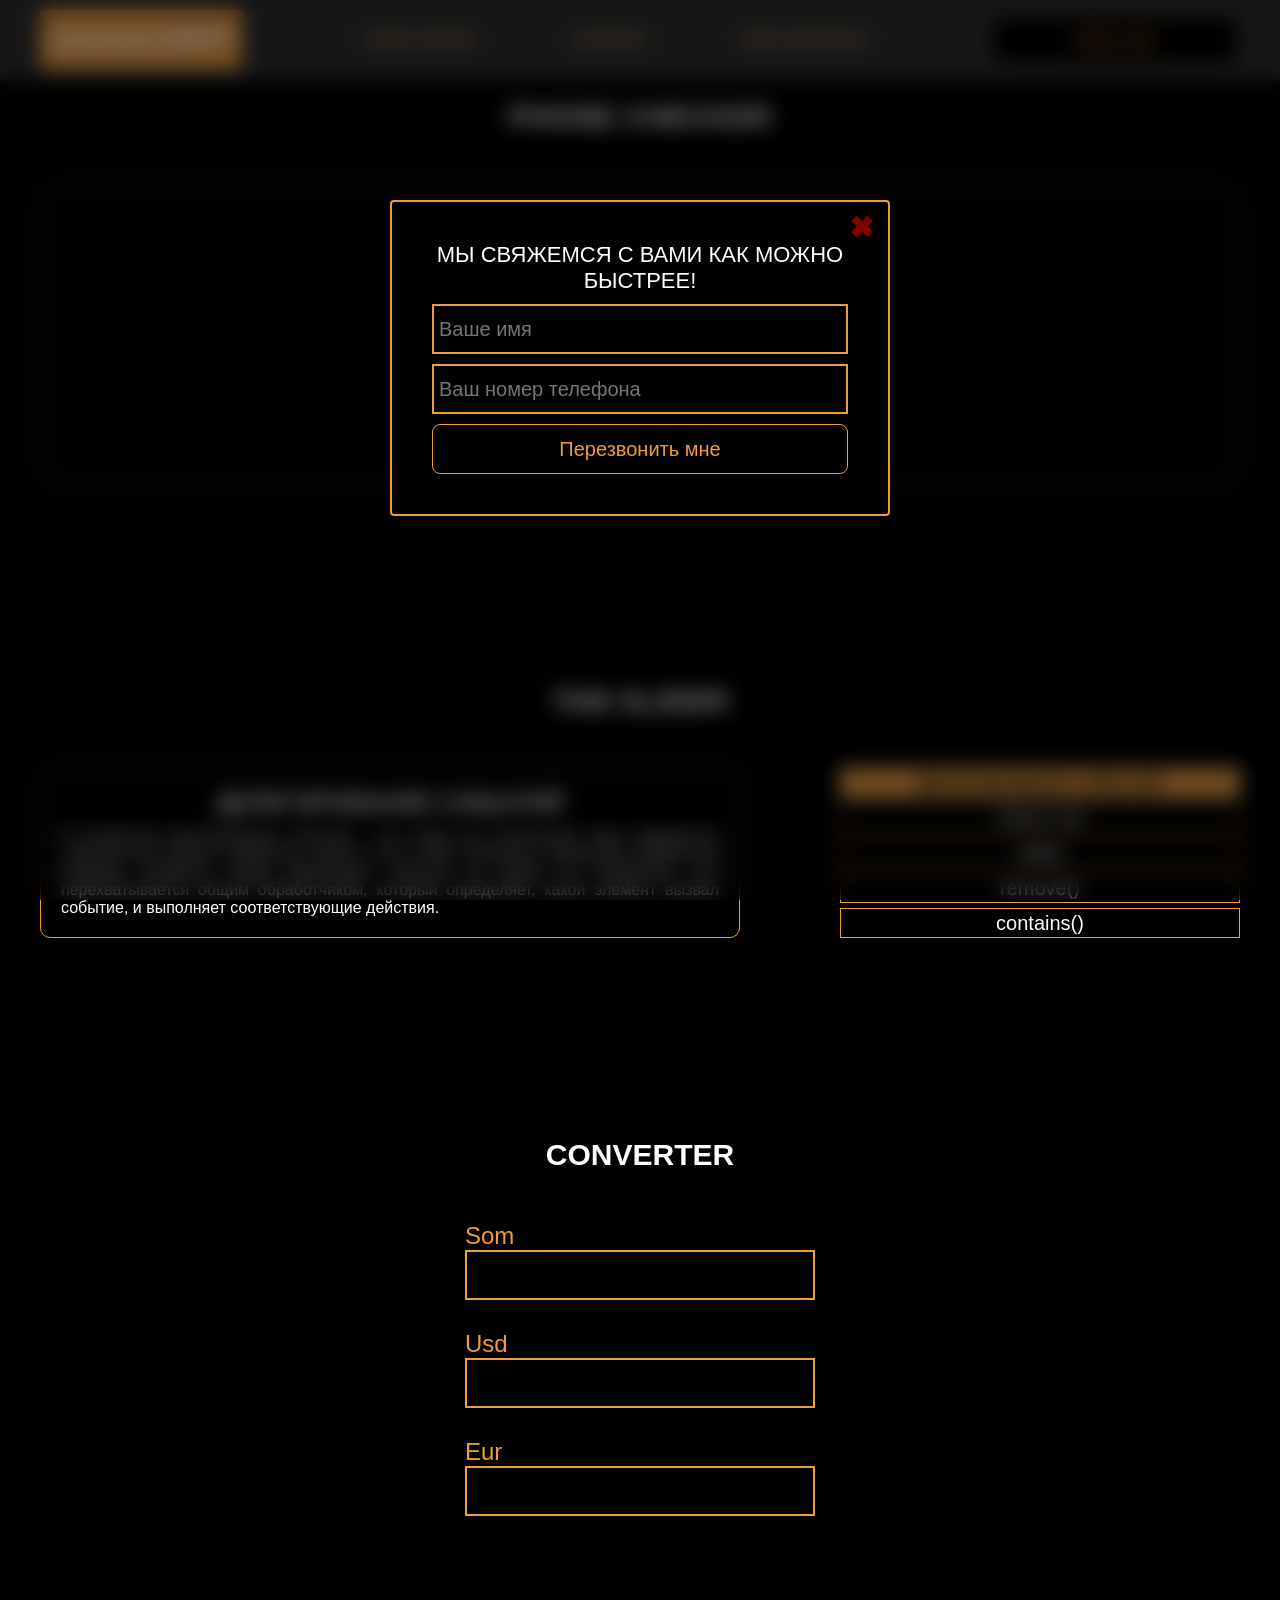
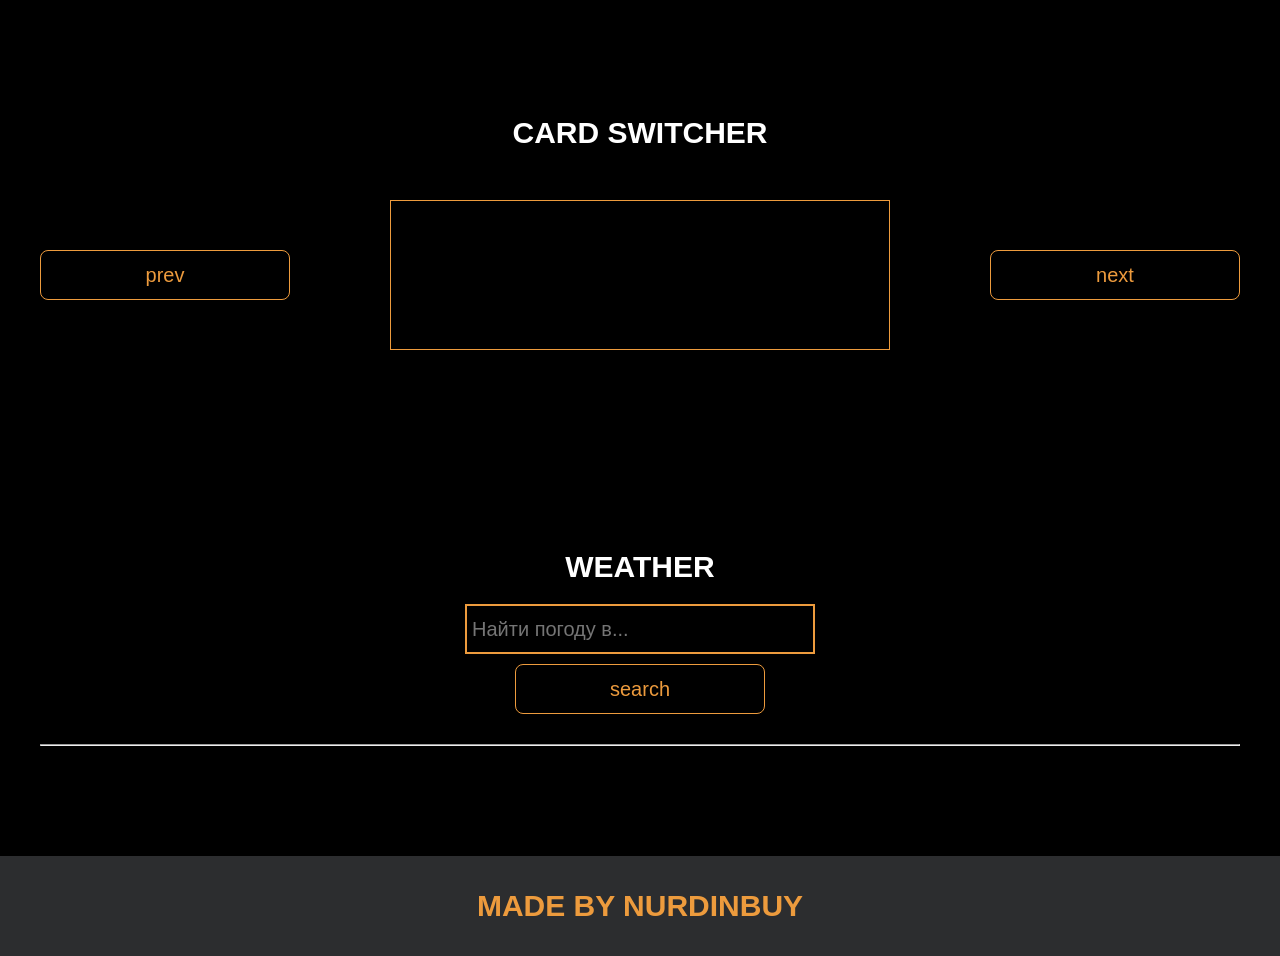
<file: pages/lessons.html>
<!DOCTYPE html>
<html lang="en">
<head>
    <meta charset="UTF-8">
    <title>Lessons</title>
    <link rel="stylesheet" href="../css/style.css">
    <link rel="stylesheet" href="../css/core.css">
    <link rel="stylesheet" href="../css/lessons.css">
</head>
<body>

<div class="wrapper">
    <div class="header">
        <div class="container">
            <div class="inner_header">
                <a href="index.html">
                    <div class="logotype">
                        <h2>Java<span>Script</span></h2>
                    </div>
                </a>
                <ul class="menu">
                    <li class="menu_link">
                        <a href="home_works.html">Home Works</a>
                    </li>
                    <li class="menu_link">
                        <a href="lessons.html">Lessons</a>
                    </li>
                    <li class="menu_link">
                        <a href="https://t.me/NurDinBuy16" target="_blank">Send message</a>
                    </li>
                </ul>
                <button class="btn" id="btn-get">Click me!</button>
            </div>
        </div>
    </div>

    <div class="phone_block">
        <div class="container">
            <h3>Phone checker</h3>
            <div class="inner_phone_block">
                <div class="form_phone">
                    <label for="phone_input">Phone Number</label>
                    <input type="text" id="phone_input" maxlength="17" placeholder="+996 XXX XX-XX-XX">
                    <button class="btn" id="phone_button">Check number</button>
                    <span class="checker" id="phone_result"></span>
                </div>
            </div>
        </div>
    </div>

    <div class="tab_slider">
        <div class="container">
            <h3>tab slider</h3>
            <div class="inner_tab_slider">
                <div class="tab_contents_block">

                    <div class="tab_content_block">
                        <h4>Делегирование событий</h4>
                        <p>В JavaScript делегирование событий - это когда мы используем один обработчик событий для
                            группы элементов, вместо того чтобы назначать отдельный обработчик каждому элементу. Когда
                            происходит событие на одном из элементов, оно перехватывается общим обработчиком, который
                            определяет, какой элемент вызвал событие, и выполняет соответствующие действия.</p>
                    </div>
                    <div class="tab_content_block">
                        <h4>classList</h4>
                        <p>classList в JavaScript - это свойство, которое позволяет нам работать с классами элемента
                            HTML. С помощью classList мы можем добавлять, удалять или проверять наличие классов у
                            элемента. Допустим, у нас есть элемент на веб-странице, и мы хотим изменить его классы с
                            помощью JavaScript. Вместо того чтобы обращаться напрямую к атрибуту class, мы можем
                            использовать свойство classList этого элемента. </p>
                    </div>
                    <div class="tab_content_block">
                        <h4>add()</h4>
                        <p>Метод add позволяет добавить новый класс к списку классов элемента. Например,
                            element.classList.add('new-class') добавит класс с именем "new-class" к элементу.</p>
                    </div>
                    <div class="tab_content_block">
                        <h4>remove()</h4>
                        <p>Метод remove позволяет удалить класс из списка классов элемента. Например,
                            element.classList.remove('old-class') удалит класс с именем "old-class" из элемента.</p>
                    </div>
                    <div class="tab_content_block">
                        <h4>contains()</h4>
                        <p>Метод contains позволяет проверить, содержит ли элемент определенный класс. Он возвращает
                            true, если класс присутствует, и false, если его нет. Например,
                            element.classList.contains('highlight') вернет true, если у элемента есть класс
                            "highlight".</p>
                    </div>

                    <div class="tab_content_items">
                        <button class="tab_content_item tab_content_item_active">Делегирование событий</button>
                        <button class="tab_content_item">Class List</button>
                        <button class="tab_content_item">add()</button>
                        <button class="tab_content_item">remove()</button>
                        <button class="tab_content_item">contains()</button>
                    </div>

                </div>
            </div>
        </div>
    </div>

    <div class="converter">
        <div class="container">
            <h3>CONVERTER</h3>
            <div class="inner_converter">
                <div class="som">
                    <label for="som">Som</label>
                    <input type="number" id="som" class="som">
                </div>
                <div class="usd">
                    <label for="usd">Usd</label>
                    <input type="number" id="usd" class="usd">
                </div>
                <div class="eur">
                    <label for="eur">Eur</label>
                    <input type="number" id="eur">
                </div>
            </div>
        </div>
    </div>

    <div class="card_switcher">
        <div class="container">
            <h3>Card Switcher</h3>
            <div class="inner_card_switcher">
                <button class="btn" id="btn-prev">prev</button>
                <div class="card"></div>
                <button class="btn" id="btn-next">next</button>
            </div>
        </div>
    </div>

    <div class="weather">
        <div class="container">
            <h3>WEATHER</h3>
            <div class="inner_weather">
                <div>
                    <label>
                        <input
                            type="text"
                            class="cityName"
                            placeholder="Найти погоду в..."
                            id="searchInput"
                        >
                    </label>
                    <button class="btn" id="search">search</button>
                </div>
                <div>
                    <span class="city"></span>
                    <hr/>
                    <span class="temp"></span>
                </div>
            </div>
        </div>
    </div>

    <div class="footer">
        <div class="container">
            <a href="https://www.instagram.com/nurdinbuy/" target="_blank">
                <div class="inner_footer">
                    <h2>Made by NurDinBuy</h2>
                </div>
            </a>
        </div>
    </div>
</div>

<div class="modal">
    <div class="modal_dialog">
        <div class="modal_content">
            <form action="#">
                <div class="modal_close">&#10006;</div>
                <div class="modal_title">Мы свяжемся с вами как можно быстрее!</div>
                <label>
                    <input required placeholder="Ваше имя" name="name" type="text" class="modal_input">
                </label>
                <label>
                    <input required placeholder="Ваш номер телефона" name="phone" class="modal_input">
                </label>
                <button class="btn btn_dark btn_min">Перезвонить мне</button>
            </form>
        </div>
    </div>
</div>

</body>
<script src="../js/lesson.js"></script>
<script src="../js/modal.js"></script>
</html>
</file>
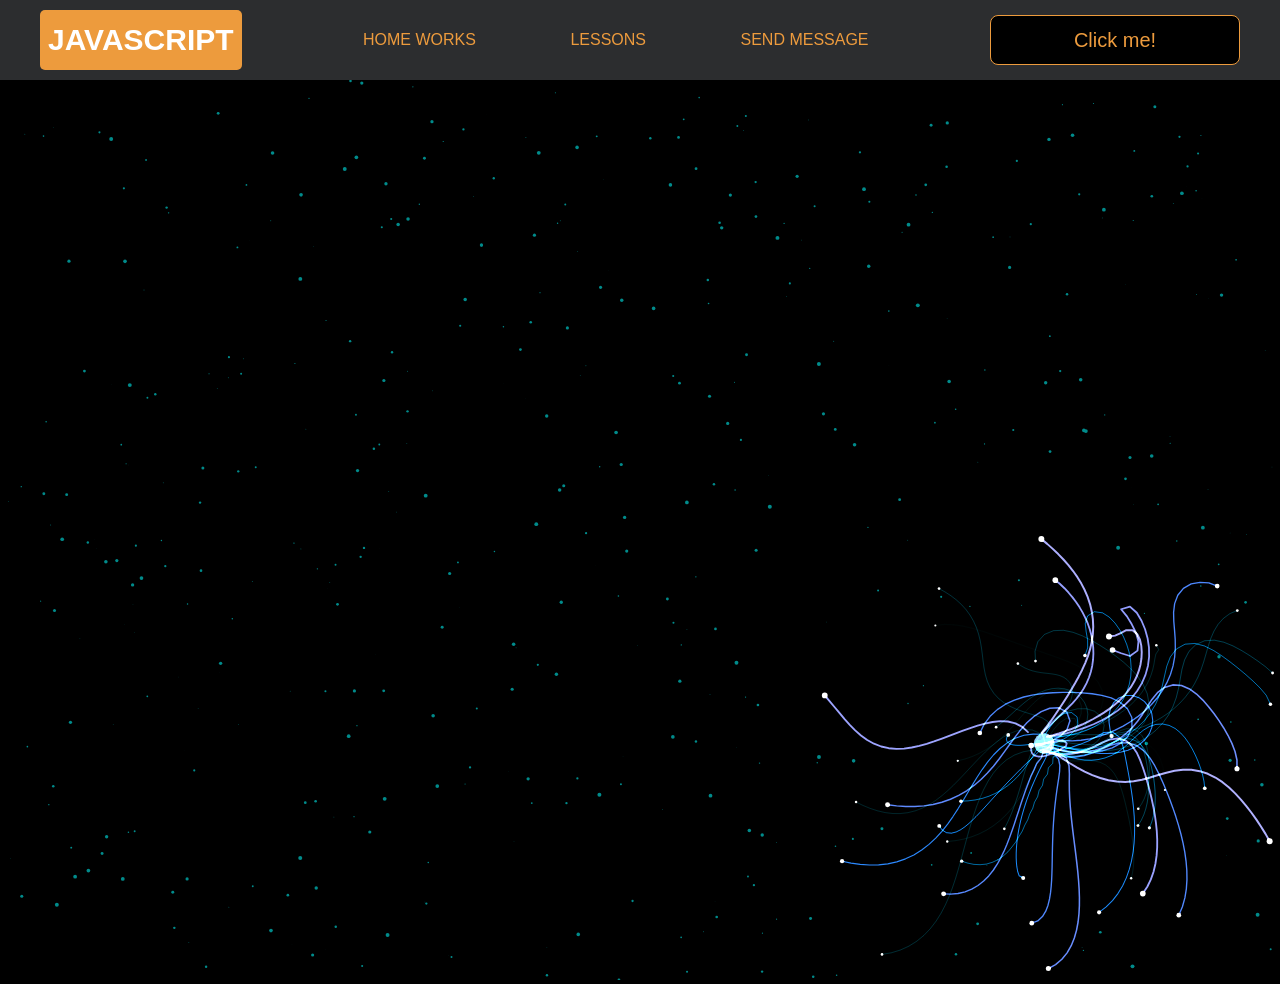
<file: pages/monster.html>
<!DOCTYPE html>
<html lang="en">
<head>
    <meta charset="UTF-8">
    <title>Monster</title>
    <link rel="stylesheet" href="../css/style.css">
    <link rel="stylesheet" href="../css/core.css">
    <link rel="stylesheet" href="../css/monster.css">
</head>
<body>
<div class="wrapper">
    <div class="header">
        <div class="container">
            <div class="inner_header">
                <a href="index.html">
                    <div class="logotype">
                        <h2>Java<span>Script</span></h2>
                    </div>
                </a>
                <ul class="menu">
                    <li class="menu_link">
                        <a href="home_works.html">Home Works</a>
                    </li>
                    <li class="menu_link">
                        <a href="lessons.html">Lessons</a>
                    </li>
                    <li class="menu_link">
                        <a href="https://t.me/NurDinBuy16" target="_blank">Send message</a>
                    </li>
                </ul>
                <button class="btn" id="btn-get">Click me!</button>
            </div>
        </div>
    </div>
</div>
<canvas id="canvas"></canvas>

<div class="modal">
    <div class="modal_dialog">
        <div class="modal_content">
            <form action="#">
                <div class="modal_close">&times;</div>
                <div class="modal_title">Мы свяжемся с вами как можно быстрее!</div>
                <label>
                    <input required placeholder="Ваше имя" name="name" type="text" class="modal_input">
                </label>
                <label>
                    <input required placeholder="Ваш номер телефона" name="phone" class="modal_input">
                </label>
                <button class="btn btn_dark btn_min">Перезвонить мне</button>
            </form>
        </div>
    </div>
</div>

</body>
<script src="../js/monster.js"></script>
<script src="../js/modal.js"></script>
</html>
</file>
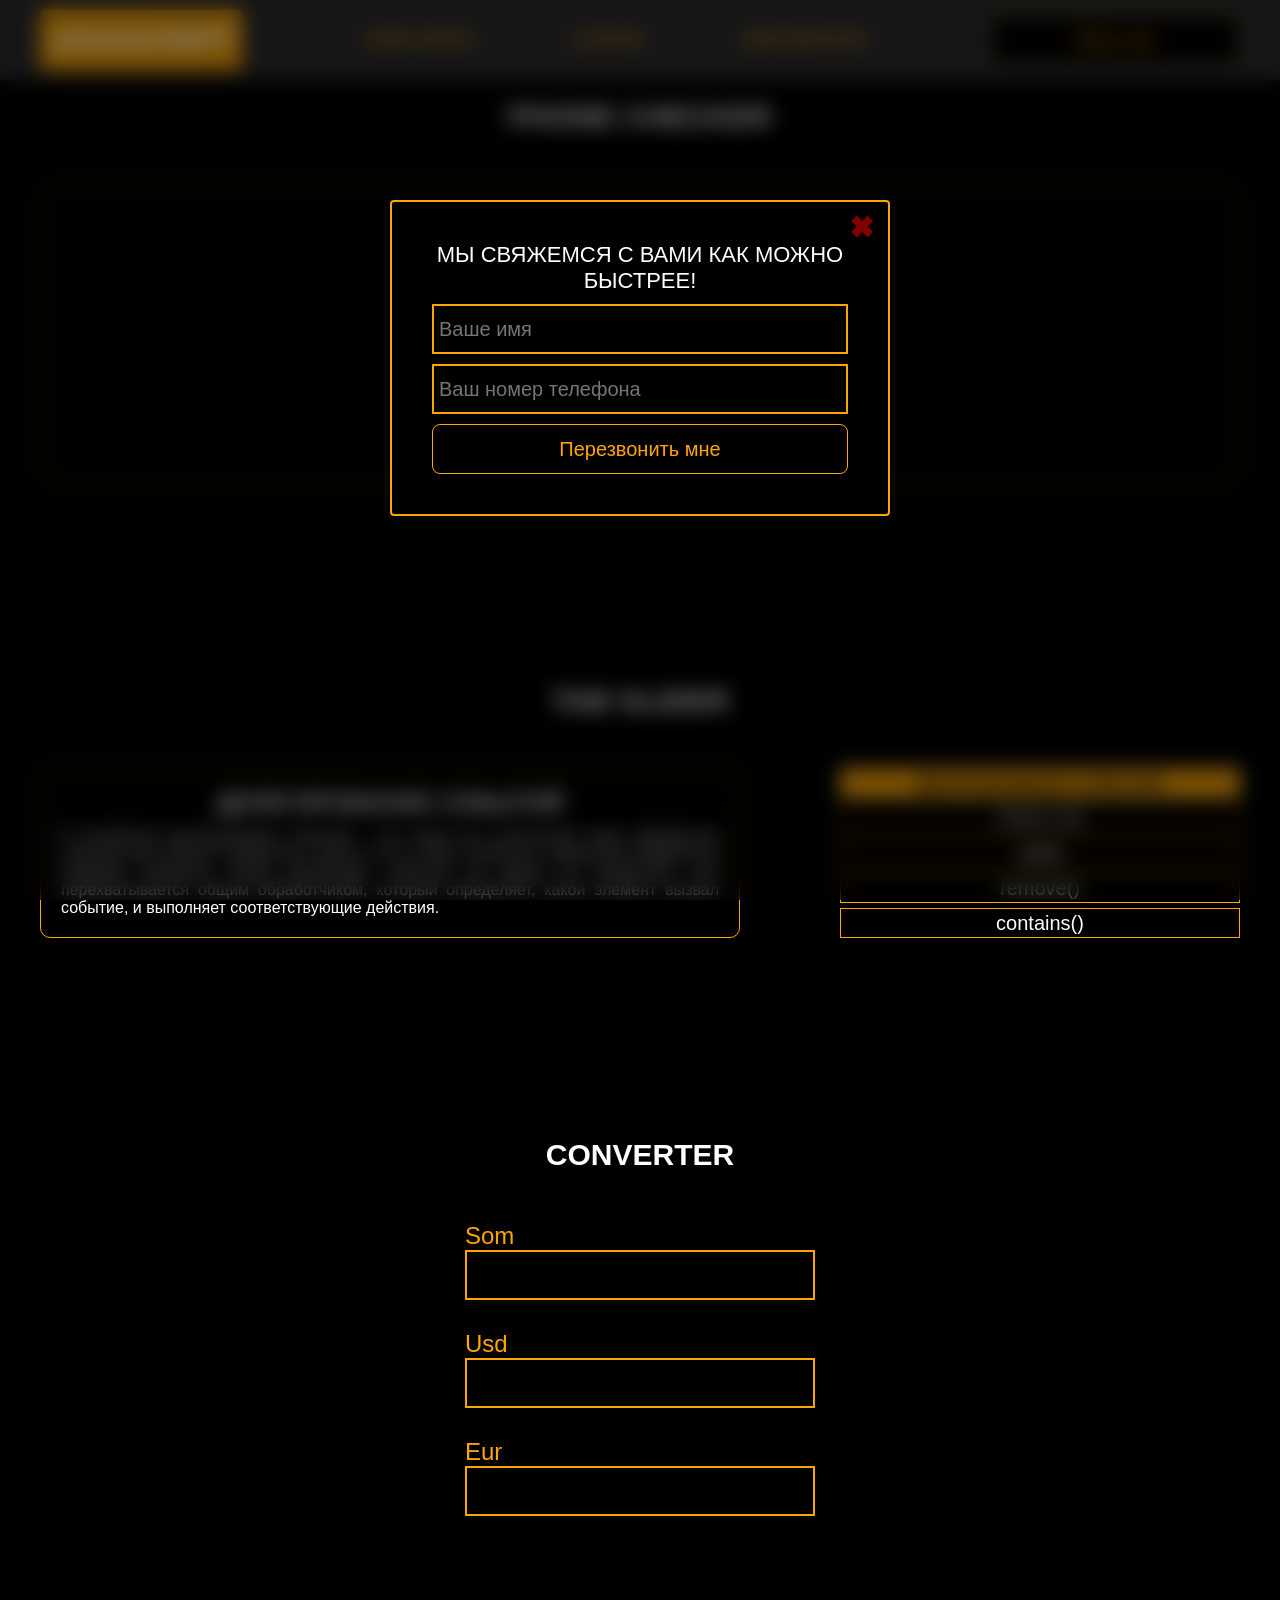
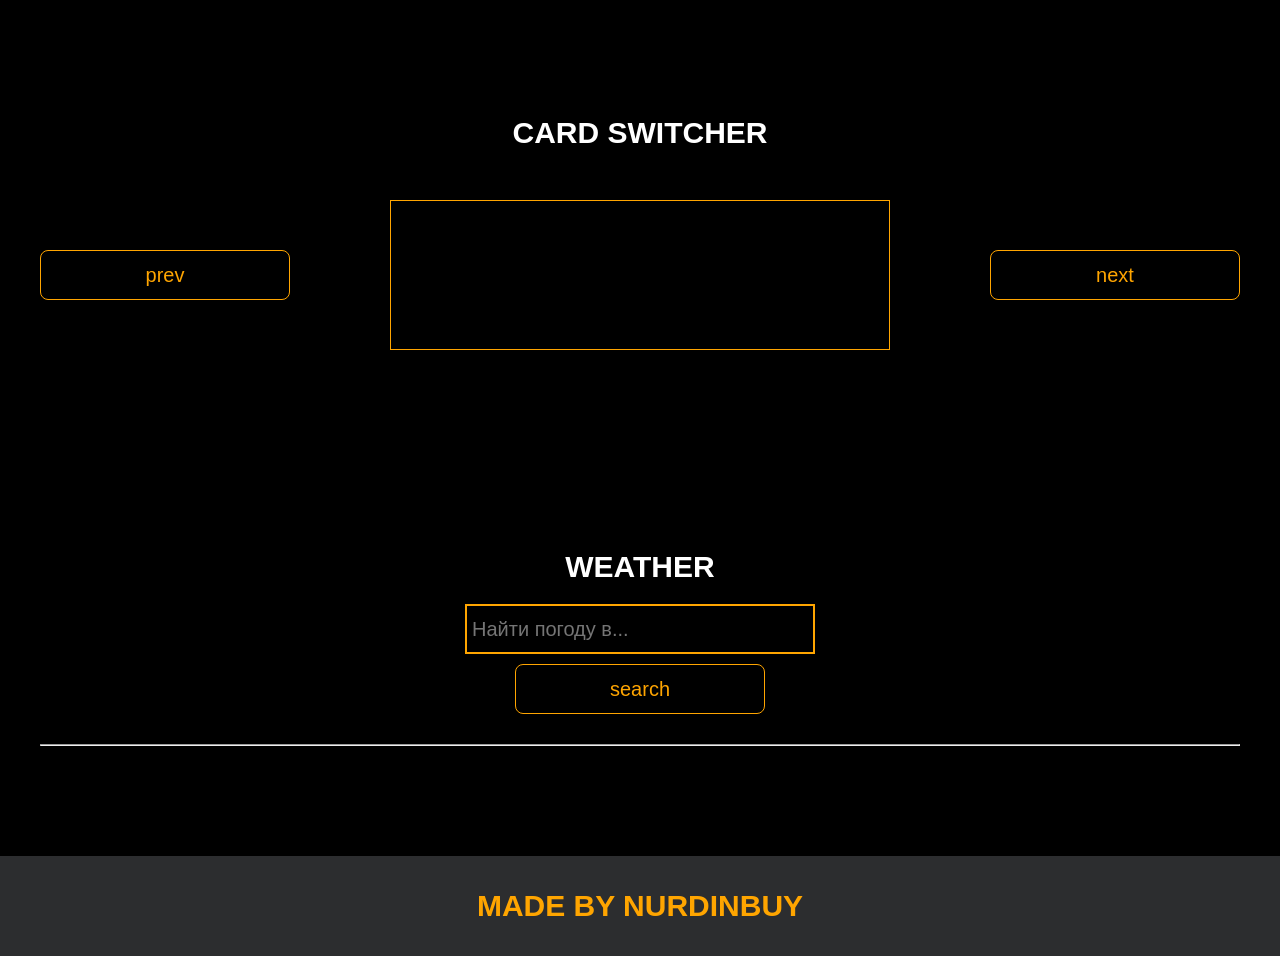
<file: project/pages/lessons.html>
<!DOCTYPE html>
<html lang="en">
<head>
    <meta charset="UTF-8">
    <title>Lessons</title>
    <link rel="stylesheet" href="../css/style.css">
    <link rel="stylesheet" href="../css/core.css">
    <link rel="stylesheet" href="../css/lessons.css">
</head>
<body>

<div class="wrapper">
    <div class="header">
        <div class="container">
            <div class="inner_header">
                <a href="../index.html">
                    <div class="logotype">
                        <h2>Java<span>Script</span></h2>
                    </div>
                </a>
                <ul class="menu">
                    <li class="menu_link">
                        <a href="../pages/home_works.html">Home Works</a>
                    </li>
                    <li class="menu_link">
                        <a href="../pages/lessons.html">Lessons</a>
                    </li>
                    <li class="menu_link">
                        <a href="https://t.me/NurDinBuy16" target="_blank">Send message</a>
                    </li>
                </ul>
                <button class="btn" id="btn-get">Click me!</button>
            </div>
        </div>
    </div>

    <div class="phone_block">
        <div class="container">
            <h3>Phone checker</h3>
            <div class="inner_phone_block">
                <div class="form_phone">
                    <label for="phone_input">Phone Number</label>
                    <input type="text" id="phone_input" maxlength="17" placeholder="+996 XXX XX-XX-XX">
                    <button class="btn" id="phone_button">Check number</button>
                    <span class="checker" id="phone_result"></span>
                </div>
            </div>
        </div>
    </div>

    <div class="tab_slider">
        <div class="container">
            <h3>tab slider</h3>
            <div class="inner_tab_slider">
                <div class="tab_contents_block">

                    <div class="tab_content_block">
                        <h4>Делегирование событий</h4>
                        <p>В JavaScript делегирование событий - это когда мы используем один обработчик событий для
                            группы элементов, вместо того чтобы назначать отдельный обработчик каждому элементу. Когда
                            происходит событие на одном из элементов, оно перехватывается общим обработчиком, который
                            определяет, какой элемент вызвал событие, и выполняет соответствующие действия.</p>
                    </div>
                    <div class="tab_content_block">
                        <h4>classList</h4>
                        <p>classList в JavaScript - это свойство, которое позволяет нам работать с классами элемента
                            HTML. С помощью classList мы можем добавлять, удалять или проверять наличие классов у
                            элемента. Допустим, у нас есть элемент на веб-странице, и мы хотим изменить его классы с
                            помощью JavaScript. Вместо того чтобы обращаться напрямую к атрибуту class, мы можем
                            использовать свойство classList этого элемента. </p>
                    </div>
                    <div class="tab_content_block">
                        <h4>add()</h4>
                        <p>Метод add позволяет добавить новый класс к списку классов элемента. Например,
                            element.classList.add('new-class') добавит класс с именем "new-class" к элементу.</p>
                    </div>
                    <div class="tab_content_block">
                        <h4>remove()</h4>
                        <p>Метод remove позволяет удалить класс из списка классов элемента. Например,
                            element.classList.remove('old-class') удалит класс с именем "old-class" из элемента.</p>
                    </div>
                    <div class="tab_content_block">
                        <h4>contains()</h4>
                        <p>Метод contains позволяет проверить, содержит ли элемент определенный класс. Он возвращает
                            true, если класс присутствует, и false, если его нет. Например,
                            element.classList.contains('highlight') вернет true, если у элемента есть класс
                            "highlight".</p>
                    </div>

                    <div class="tab_content_items">
                        <button class="tab_content_item tab_content_item_active">Делегирование событий</button>
                        <button class="tab_content_item">Class List</button>
                        <button class="tab_content_item">add()</button>
                        <button class="tab_content_item">remove()</button>
                        <button class="tab_content_item">contains()</button>
                    </div>

                </div>
            </div>
        </div>
    </div>

    <div class="converter">
        <div class="container">
            <h3>CONVERTER</h3>
            <div class="inner_converter">
                <div class="som">
                    <label for="som">Som</label>
                    <input type="number" id="som" class="som">
                </div>
                <div class="usd">
                    <label for="usd">Usd</label>
                    <input type="number" id="usd" class="usd">
                </div>
                <div class="eur">
                    <label for="eur">Eur</label>
                    <input type="number" id="eur">
                </div>
            </div>
        </div>
    </div>

    <div class="card_switcher">
        <div class="container">
            <h3>Card Switcher</h3>
            <div class="inner_card_switcher">
                <button class="btn" id="btn-prev">prev</button>
                <div class="card"></div>
                <button class="btn" id="btn-next">next</button>
            </div>
        </div>
    </div>

    <div class="weather">
        <div class="container">
            <h3>WEATHER</h3>
            <div class="inner_weather">
                <div>
                    <label>
                        <input
                            type="text"
                            class="cityName"
                            placeholder="Найти погоду в..."
                            id="searchInput"
                        >
                    </label>
                    <button class="btn" id="search">search</button>
                </div>
                <div>
                    <span class="city"></span>
                    <hr/>
                    <span class="temp"></span>
                </div>
            </div>
        </div>
    </div>

    <div class="footer">
        <div class="container">
            <a href="https://www.instagram.com/nurdinbuy/" target="_blank">
                <div class="inner_footer">
                    <h2>Made by NurDinBuy</h2>
                </div>
            </a>
        </div>
    </div>
</div>

<div class="modal">
    <div class="modal_dialog">
        <div class="modal_content">
            <form action="#">
                <div class="modal_close">&#10006;</div>
                <div class="modal_title">Мы свяжемся с вами как можно быстрее!</div>
                <label>
                    <input required placeholder="Ваше имя" name="name" type="text" class="modal_input">
                </label>
                <label>
                    <input required placeholder="Ваш номер телефона" name="phone" class="modal_input">
                </label>
                <button class="btn btn_dark btn_min">Перезвонить мне</button>
            </form>
        </div>
    </div>
</div>

</body>
<script src="../js/lesson.js"></script>
<script src="../js/modal.js"></script>
</html>
</file>
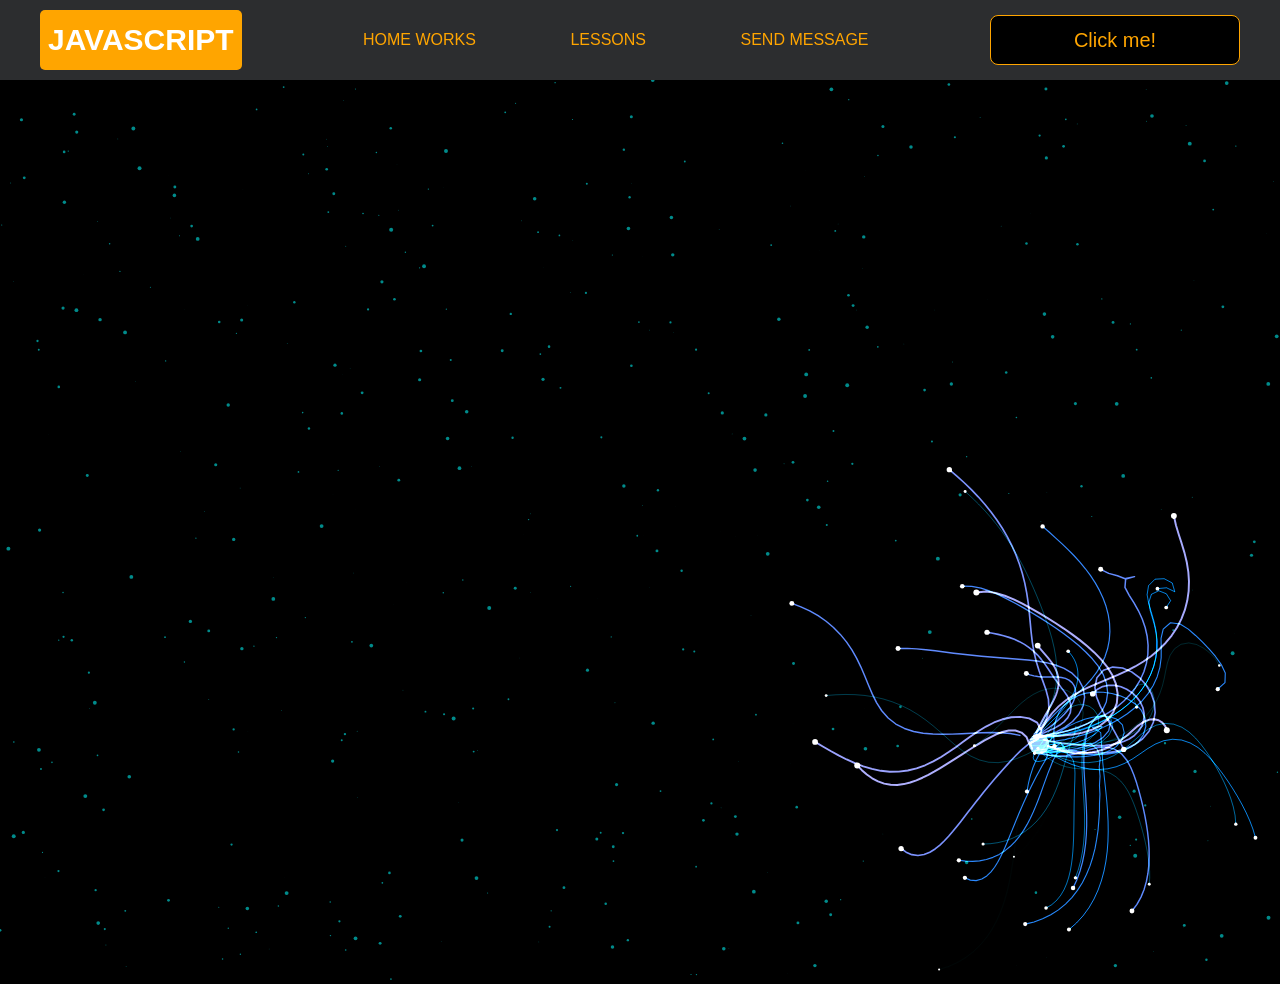
<file: project/pages/monster.html>
<!DOCTYPE html>
<html lang="en">
<head>
    <meta charset="UTF-8">
    <title>Monster</title>
    <link rel="stylesheet" href="../css/style.css">
    <link rel="stylesheet" href="../css/core.css">
    <link rel="stylesheet" href="../css/monster.css">
</head>
<body>
<div class="wrapper">
    <div class="header">
        <div class="container">
            <div class="inner_header">
                <a href="../index.html">
                    <div class="logotype">
                        <h2>Java<span>Script</span></h2>
                    </div>
                </a>
                <ul class="menu">
                    <li class="menu_link">
                        <a href="../pages/home_works.html">Home Works</a>
                    </li>
                    <li class="menu_link">
                        <a href="../pages/lessons.html">Lessons</a>
                    </li>
                    <li class="menu_link">
                        <a href="https://t.me/NurDinBuy16" target="_blank">Send message</a>
                    </li>
                </ul>
                <button class="btn" id="btn-get">Click me!</button>
            </div>
        </div>
    </div>
</div>
<canvas id="canvas"></canvas>

<div class="modal">
    <div class="modal_dialog">
        <div class="modal_content">
            <form action="#">
                <div class="modal_close">&times;</div>
                <div class="modal_title">Мы свяжемся с вами как можно быстрее!</div>
                <label>
                    <input required placeholder="Ваше имя" name="name" type="text" class="modal_input">
                </label>
                <label>
                    <input required placeholder="Ваш номер телефона" name="phone" class="modal_input">
                </label>
                <button class="btn btn_dark btn_min">Перезвонить мне</button>
            </form>
        </div>
    </div>
</div>

</body>
<script src="../js/monster.js"></script>
<script src="../js/modal.js"></script>
</html>
</file>
<file: css/style.css>
/* HEADER */

.header {
    height: 80px;
    background: #2c2d2f;
    display: flex;
    align-items: center;
    width: 100%;
    position: fixed;
    top: 0;
    z-index: 2;
}

.inner_header {
    height: 100%;
    display: flex;
    align-items: center;
    justify-content: space-between;
}

/* LOGOTYPE */

.logotype {
    display: flex;
    align-items: center;
    justify-content: center;
    font-size: 22px;
    height: 60px;
    width: fit-content;
    background: var(--orange);
    padding: 8px;
    color: white;
    border-radius: 5px;
    cursor: pointer;
}

/* HEADER MENU */

.menu {
    display: flex;
    justify-content: space-around;
    width: 600px;
}

.menu_link a {
    color: var(--orange);
    text-transform: uppercase;
}

.menu_link a:hover {
    text-decoration: underline;
}

/* MAIN BLOCK */

.main_block {
    padding: 100px 0;
    background: black;
}

/* BUTTONS COLOR PICKER */

.colors-buttons {
    display: flex;
    justify-content: space-between;
    margin-top: 50px;
}

.btn-color {
    border-radius: 20px;
    border-color: white !important;
}

/* FOOTER */

.footer {
    background: #2c2d2f;
    width: 100%;
}

.inner_footer {
    display: flex;
    align-items: center;
    justify-content: center;
    height: 100px;
}

.footer h2 {
    text-transform: uppercase;
    color: var(--orange);
    font-weight: 600;
}


/* SLIDER BLOCK */

.slider_block {
    padding: 100px 0;
    background: black;
}

.slider {
    position: relative;
    width: 100%;
    height: 300px;
    overflow: hidden;
    border: 3px solid var(--orange);
    border-radius: 20px;
    display: flex;
    align-items: center;
    justify-content: space-between;
    padding: 0 30px;
}

.slide {
    position: absolute;
    top: 60px;
    left: 0;
    width: 100%;
    height: 100%;
    display: none;
    transition: opacity 0.5s ease-in-out;
}

.slide_card {
    color: white;
    margin: 0 auto;
    width: 500px;
    text-align: center;
}

.slide_card h3 {
    color: white;
    text-transform: uppercase;
    font-size: 22px;
}

.slide_card p {
    font-size: 16px;
    text-align: justify;
    margin: 10px 0;
}

.slide_card a {
    color: var(--orange);
    text-decoration: underline;
}

.slide.active_slide {
    display: block;
}

/* VIDEO BLOCK */

.block_video {
    background: black;
    padding: 100px 0;
}

.inner_block_video {
    display: flex;
    justify-content: center;
    margin-top: 50px;
}

/* MODAL */

.modal {
    position: fixed;
    height: 100%;
    width: 100%;
    top: 0;
    left: 0;
    z-index: 2;
    background: rgba(0, 0, 0, 0.5);
    backdrop-filter: blur(10px);
    display: none;
}

.modal_dialog {
    max-width: 500px;
    margin: 200px auto;
}

.modal_content {
    position: relative;
    width: 100%;
    padding: 40px;
    background-color: black;
    border: 2px solid var(--orange);
    border-radius: 4px;
    max-height: 80vh;
    overflow-y: auto;
}

.modal_content form {
    display: flex;
    flex-direction: column;
    align-items: center;
}

.modal_close {
    position: absolute;
    top: 8px;
    right: 14px;
    font-size: 30px;
    color: red;
    opacity: 0.5;
    font-weight: 700;
    border: none;
    background-color: transparent;
    cursor: pointer;
}

.modal_title {
    text-align: center;
    font-size: 22px;
    text-transform: uppercase;
    color: white;
}

.modal_content label, .btn_min {
    width: 100% !important;
    margin-top: 10px;
}

.modal_content input {
    width: 100%;
}

/*-------BOTTLE-------*/

.bottle {
    background: black;
    padding: 100px 0;
}

.bottle_inner {
    display: flex;
    justify-content: center;
    align-items: center;
}

.bowl {
    position: relative;
    width: 300px;
    height: 300px;
    background: rgba(255, 255, 255, 0.1);
    border-radius: 50%;
    border: 8px solid transparent;
    animation: animate 5s linear infinite;
    transform-origin: bottom center;
}

@keyframes animate {
    0% {
        transform: rotate(0deg);
    }
    25% {
        transform: rotate(22deg);
    }
    50% {
        transform: rotate(0deg);
    }
    75% {
        transform: rotate(-22deg);
    }
    100% {
        filter: hue-rotate(360deg);
    }
}

.bowl::before {
    content: "";
    position: absolute;
    top: -15px;
    left: 50%;
    transform: translateX(-50%);
    width: 40%;
    height: 30px;
    border: 15px solid #444;
    border-radius: 50%;
    box-shadow: 0 10px #222;

}

.bowl::after {
    content: "";
    position: absolute;
    top: 35%;
    left: 50%;
    transform: translate(-50%, -50%);
    width: 150px;
    height: 60px;
    background: rgba(255, 255, 255, 0.05);
    transform-origin: center;
    animation: animatebowlshadow 5s linear infinite;
    border-radius: 50%;
    animation-play-state: running;

}


@keyframes animatebowlshadow {
    0% {
        left: 50%;
        width: 150px;
        height: 60px;
    }
    25% {
        left: 55%;
        width: 140px;
        height: 65px;
    }
    50% {
        left: 50%;
        width: 150px;
        height: 60px;
    }
    75% {
        left: 45%;
        width: 140px;
        height: 65px;
    }
    100% {


    }
}


.liquid {
    position: absolute;
    top: 50%;
    left: 5px;
    right: 5px;
    bottom: 5px;
    background: #1ae907;
    border-bottom-left-radius: 150px;
    border-bottom-right-radius: 150px;
    filter: drop-shadow(0 0 80px #1ae907);
    transform-origin: top center;
    animation: animateliquid 5s linear infinite;
    animation-play-state: running;
}

@keyframes animateliquid {
    0% {
        transform: rotate(0deg);
    }
    25% {
        transform: rotate(-22deg);
    }
    30% {
        transform: rotate(-23deg);
    }
    50% {
        transform: rotate(0deg);
    }
    75% {
        transform: rotate(22deg);
    }
    80% {
        transform: rotate(23deg);
    }
    100% {
        transform: rotate(0deg);
    }


}

.liquid::before {
    content: "";
    position: absolute;
    top: -10px;
    width: 100%;
    height: 20px;
    background: #15be05;
    border-radius: 50%;
    filter: drop-shadow(0 0 80px #15be05);
}

.shadow {
    position: absolute;
    top: calc(50% + 150px);
    left: 50%;
    transform: translate(-50%, -50%);
    width: 260px;
    height: 40px;
    background: rgba(0, 0, 0, 0.5);
    border-radius: 50%;
    animation: animateshadow 5s linear infinite;
    animation-play-state: running;

}

@keyframes animateshadow {
    0% {
        left: 50%;
        width: 260px;
        height: 40px;
        top: calc(50% + 150px);

    }

    25% {
        left: 55%;
        width: 265px;
        height: 30px;
        top: calc(50% + 130px);

    }
    50% {
        left: 50%;
        width: 260px;
        height: 40px;
        top: calc(50% + 150px);

    }
    75% {
        left: 45%;
        width: 265px;
        height: 30px;
        top: calc(50% + 130px);

    }
    100% {
    }
}
</file>
<file: css/core.css>
* {
    margin: 0;
    padding: 0;
    box-sizing: border-box;
}

.container {
    width: 1200px;
    margin: 0 auto;
}

body {
    font-family: "Britannic Bold", sans-serif;
    background: #c2d0d0;
}

.btn {
    width: 250px;
    height: 50px;
    font-size: 20px;
    cursor: pointer;
    border: 1px solid var(--orange);
    background: black;
    color: var(--orange);
    border-radius: 8px;
}

.btn:hover {
    background: #414349;
}

.btn:active {
    background: #56585D;
    border: 2px solid var(--orange);
}

a {
    text-decoration: none;
}

li {
    list-style: none;
}

h1 {
    text-align: center;
    font-size: 70px;
    color: white;
    margin: 0 auto;
    text-transform: uppercase;
    font-weight: 600;
}

h2 {
    text-align: center;
    font-size: 30px;
    color: white;
    margin: 0 auto;
    text-transform: uppercase;
    font-weight: 600;
}

h3 {
    text-align: center;
    font-size: 30px;
    color: white;
    margin: 0 auto;
    text-transform: uppercase;
    font-weight: 600;
}

h4 {
    font-size: 24px;
    color: white;
    text-transform: uppercase;
    font-weight: 600;
}

strong {
    color: #F79300;
}

label {
    font-size: 24px;
    color: var(--orange);
}

input {
    width: 350px;
    height: 50px;
    font-size: 20px;
    padding-left: 5px;
    color: var(--orange);
    background: black;
    border: 2px solid var(--orange);
}

.checker {
    color: white;
    font-size: 30px;
}

.btn-slide {
    display: block;
    width: 100px;
    height: 100px;
    background: var(--orange);
    color: black;
    font-size: 20px;
    text-transform: uppercase;
    border-radius: 50%;
    font-weight: 800;
    z-index: 1;
}

.btn-slide:hover {
    background: #b68733 !important;
    cursor: pointer;
    color: white;
}

:root {
    --orange: #ed9b3d;
    --black: black;
}
</file>
<file: project/css/style.css>
/* HEADER */

.header {
    height: 80px;
    background: #2c2d2f;
    display: flex;
    align-items: center;
    width: 100%;
    position: fixed;
    top: 0;
    z-index: 2;
}

.inner_header {
    height: 100%;
    display: flex;
    align-items: center;
    justify-content: space-between;
}

/* LOGOTYPE */

.logotype {
    display: flex;
    align-items: center;
    justify-content: center;
    font-size: 22px;
    height: 60px;
    width: fit-content;
    background: var(--orange);
    padding: 8px;
    color: white;
    border-radius: 5px;
    cursor: pointer;
}

/* HEADER MENU */

.menu {
    display: flex;
    justify-content: space-around;
    width: 600px;
}

.menu_link a {
    color: var(--orange);
    text-transform: uppercase;
}

.menu_link a:hover {
    text-decoration: underline;
}

/* MAIN BLOCK */

.main_block {
    padding: 100px 0;
    background: black;
}

/* BUTTONS COLOR PICKER */

.colors-buttons {
    display: flex;
    justify-content: space-between;
    margin-top: 50px;
}

.btn-color {
    border-radius: 20px;
    border-color: white !important;
}

/* FOOTER */

.footer {
    background: #2c2d2f;
    width: 100%;
}

.inner_footer {
    display: flex;
    align-items: center;
    justify-content: center;
    height: 100px;
}

.footer h2 {
    text-transform: uppercase;
    color: var(--orange);
    font-weight: 600;
}


/* SLIDER BLOCK */

.slider_block {
    padding: 100px 0;
    background: black;
}

.slider {
    position: relative;
    width: 100%;
    height: 300px;
    overflow: hidden;
    border: 3px solid var(--orange);
    border-radius: 20px;
    display: flex;
    align-items: center;
    justify-content: space-between;
    padding: 0 30px;
}

.slide {
    position: absolute;
    top: 60px;
    left: 0;
    width: 100%;
    height: 100%;
    display: none;
    transition: opacity 0.5s ease-in-out;
}

.slide_card {
    color: white;
    margin: 0 auto;
    width: 500px;
    text-align: center;
}

.slide_card h3 {
    color: white;
    text-transform: uppercase;
    font-size: 22px;
}

.slide_card p {
    font-size: 16px;
    text-align: justify;
    margin: 10px 0;
}

.slide_card a {
    color: var(--orange);
    text-decoration: underline;
}

.slide.active_slide {
    display: block;
}

/* VIDEO BLOCK */

.block_video {
    background: black;
    padding: 100px 0;
}

.inner_block_video {
    display: flex;
    justify-content: center;
    margin-top: 50px;
}

/* MODAL */

.modal {
    position: fixed;
    height: 100%;
    width: 100%;
    top: 0;
    left: 0;
    z-index: 2;
    background: rgba(0, 0, 0, 0.5);
    backdrop-filter: blur(10px);
    display: none;
}

.modal_dialog {
    max-width: 500px;
    margin: 200px auto;
}

.modal_content {
    position: relative;
    width: 100%;
    padding: 40px;
    background-color: black;
    border: 2px solid var(--orange);
    border-radius: 4px;
    max-height: 80vh;
    overflow-y: auto;
}

.modal_content form {
    display: flex;
    flex-direction: column;
    align-items: center;
}

.modal_close {
    position: absolute;
    top: 8px;
    right: 14px;
    font-size: 30px;
    color: red;
    opacity: 0.5;
    font-weight: 700;
    border: none;
    background-color: transparent;
    cursor: pointer;
}

.modal_title {
    text-align: center;
    font-size: 22px;
    text-transform: uppercase;
    color: white;
}

.modal_content label, .btn_min {
    width: 100% !important;
    margin-top: 10px;
}

.modal_content input {
    width: 100%;
}

/*-------BOTTLE-------*/

.bottle {
    background: black;
    padding: 100px 0;
}

.bottle_inner {
    display: flex;
    justify-content: center;
    align-items: center;
}

.bowl {
    position: relative;
    width: 300px;
    height: 300px;
    background: rgba(255, 255, 255, 0.1);
    border-radius: 50%;
    border: 8px solid transparent;
    animation: animate 5s linear infinite;
    transform-origin: bottom center;
}

@keyframes animate {
    0% {
        transform: rotate(0deg);
    }
    25% {
        transform: rotate(22deg);
    }
    50% {
        transform: rotate(0deg);
    }
    75% {
        transform: rotate(-22deg);
    }
    100% {
        filter: hue-rotate(360deg);
    }
}

.bowl::before {
    content: "";
    position: absolute;
    top: -15px;
    left: 50%;
    transform: translateX(-50%);
    width: 40%;
    height: 30px;
    border: 15px solid #444;
    border-radius: 50%;
    box-shadow: 0 10px #222;

}

.bowl::after {
    content: "";
    position: absolute;
    top: 35%;
    left: 50%;
    transform: translate(-50%, -50%);
    width: 150px;
    height: 60px;
    background: rgba(255, 255, 255, 0.05);
    transform-origin: center;
    animation: animatebowlshadow 5s linear infinite;
    border-radius: 50%;
    animation-play-state: running;

}


@keyframes animatebowlshadow {
    0% {
        left: 50%;
        width: 150px;
        height: 60px;
    }
    25% {
        left: 55%;
        width: 140px;
        height: 65px;
    }
    50% {
        left: 50%;
        width: 150px;
        height: 60px;
    }
    75% {
        left: 45%;
        width: 140px;
        height: 65px;
    }
    100% {


    }
}


.liquid {
    position: absolute;
    top: 50%;
    left: 5px;
    right: 5px;
    bottom: 5px;
    background: #1ae907;
    border-bottom-left-radius: 150px;
    border-bottom-right-radius: 150px;
    filter: drop-shadow(0 0 80px #1ae907);
    transform-origin: top center;
    animation: animateliquid 5s linear infinite;
    animation-play-state: running;
}

@keyframes animateliquid {
    0% {
        transform: rotate(0deg);
    }
    25% {
        transform: rotate(-22deg);
    }
    30% {
        transform: rotate(-23deg);
    }
    50% {
        transform: rotate(0deg);
    }
    75% {
        transform: rotate(22deg);
    }
    80% {
        transform: rotate(23deg);
    }
    100% {
        transform: rotate(0deg);
    }


}

.liquid::before {
    content: "";
    position: absolute;
    top: -10px;
    width: 100%;
    height: 20px;
    background: #15be05;
    border-radius: 50%;
    filter: drop-shadow(0 0 80px #15be05);
}

.shadow {
    position: absolute;
    top: calc(50% + 150px);
    left: 50%;
    transform: translate(-50%, -50%);
    width: 260px;
    height: 40px;
    background: rgba(0, 0, 0, 0.5);
    border-radius: 50%;
    animation: animateshadow 5s linear infinite;
    animation-play-state: running;

}

@keyframes animateshadow {
    0% {
        left: 50%;
        width: 260px;
        height: 40px;
        top: calc(50% + 150px);

    }

    25% {
        left: 55%;
        width: 265px;
        height: 30px;
        top: calc(50% + 130px);

    }
    50% {
        left: 50%;
        width: 260px;
        height: 40px;
        top: calc(50% + 150px);

    }
    75% {
        left: 45%;
        width: 265px;
        height: 30px;
        top: calc(50% + 130px);

    }
    100% {
    }
}
</file>
<file: project/css/core.css>
* {
    margin: 0;
    padding: 0;
    box-sizing: border-box;
}

.container {
    width: 1200px;
    margin: 0 auto;
}

body {
    font-family: "Britannic Bold", sans-serif;
    background: #c2d0d0;
}

.btn {
    width: 250px;
    height: 50px;
    font-size: 20px;
    cursor: pointer;
    border: 1px solid var(--orange);
    background: black;
    color: var(--orange);
    border-radius: 8px;
}

.btn:hover {
    background: #414349;
}

.btn:active {
    background: #56585D;
    border: 2px solid var(--orange);
}

a {
    text-decoration: none;
}

li {
    list-style: none;
}

h1 {
    text-align: center;
    font-size: 70px;
    color: white;
    margin: 0 auto;
    text-transform: uppercase;
    font-weight: 600;
}

h2 {
    text-align: center;
    font-size: 30px;
    color: white;
    margin: 0 auto;
    text-transform: uppercase;
    font-weight: 600;
}

h3 {
    text-align: center;
    font-size: 30px;
    color: white;
    margin: 0 auto;
    text-transform: uppercase;
    font-weight: 600;
}

h4 {
    font-size: 24px;
    color: white;
    text-transform: uppercase;
    font-weight: 600;
}

strong {
    color: #F79300;
}

label {
    font-size: 24px;
    color: var(--orange);
}

input {
    width: 350px;
    height: 50px;
    font-size: 20px;
    padding-left: 5px;
    color: var(--orange);
    background: black;
    border: 2px solid var(--orange);
}

.checker {
    color: white;
    font-size: 30px;
}

.btn-slide {
    display: block;
    width: 100px;
    height: 100px;
    background: var(--orange);
    color: black;
    font-size: 20px;
    text-transform: uppercase;
    border-radius: 50%;
    font-weight: 800;
    z-index: 1;
}

.btn-slide:hover {
    background: #b68733 !important;
    cursor: pointer;
    color: white;
}

:root {
    --orange: orange;
    --black: black;
}
</file>
<file: css/lessons.css>
/* PHONE CHECKER */

.phone_block {
    background: black;
    padding: 100px 0;
}

.inner_phone_block {
    margin-top: 50px;
    display: flex;
    justify-content: space-evenly;
    border: 1px solid var(--orange);
    height: 300px;
    border-radius: 20px;
    align-items: center;
}

.form_phone {
    display: flex;
    flex-direction: column;
    align-items: center;
}

.form_phone button {
    width: 100%;
    margin: 20px 0;
}

/* TAB SLIDER */

.tab_slider {
    background: black;
    padding: 100px 0;
}

.tab_content_block {
    width: 700px;
    border: 1px solid var(--orange);
    padding: 20px;
    border-radius: 10px;
    text-align: center;
    display: flex;
    align-items: center;
    flex-direction: column;
    justify-content: center;
    height: 170px;
}

.tab_content_block p {
    color: white;
    margin-top: 10px;
    text-align: justify;
}

.tab_content_items {
    width: 400px;
    display: flex;
    flex-direction: column;
    row-gap: 5px;
}

.tab_content_item {
    padding: 10px;
    height: 30px;
    color: white;
    background: var(--black);
    border: 1px solid var(--orange);
    text-align: center;
    font-size: 20px;
    cursor: pointer;
    display: grid;
    place-content: center;
}

.tab_content_item_active {
    background: var(--orange);
    color: black;
    font-weight: 600;
    border: 1px solid white;
}

.tab_contents_block {
    display: flex;
    justify-content: space-between;
    align-items: center;
    margin-top: 50px;
}

/*------CARD SWITCHER------*/

.card_switcher {
    background-color: black;
    padding: 100px 0;
}

.card {
    width: 500px;
    height: 150px;
    border: 1px solid var(--orange);
    text-align: center;
    display: flex;
    flex-direction: column;
    justify-content: space-around;
    align-items: center;
    padding: 10px;
}

.card p {
    color: var(--orange);
    font-size: 20px;
}

.card span {
    color: white;
    font-size: 30px;
}

.inner_card_switcher {
    margin-top: 50px;
    display: flex;
    align-items: center;
    justify-content: space-between;
}


/*-------CONVERTER--------*/


.converter {
    padding: 100px 0;
    background-color: black;
}

.inner_converter {
    display: flex;
    align-items: center;
    justify-content: center;
    flex-direction: column;
    gap: 30px;
    margin-top: 50px;
}

.inner_converter > div {
    display: flex;
    flex-direction: column;
}

/*------WEATHER------*/

.weather {
    padding: 100px 0;
    background-color: black;
}

.inner_weather > div {
    display: flex;
    flex-direction: column;
    align-items: center;
    gap: 10px;
    color: white;
    font-size: 25px;
}

.inner_weather {
    display: flex;
    flex-direction: column;
    gap: 20px;
    margin-top: 20px;
}

hr {
    width: 100%;
}
</file>
<file: css/monster.css>
body,
html {
    margin: 0;
    padding: 0;
    position: fixed;
    background: black;
}

.header {
    position: static !important;
}

.buymeacoffee {
    text-decoration: none;
    position: fixed;
    right: 2rem;
    bottom: 2rem;
    background: #FFDD00;
    width: 3.5rem;
    height: 3.5rem;
    border-radius: 50%;
    transition: all 0.1s linear;
    box-shadow: 0.2rem 0.2rem 0.5rem rgba(0, 0, 0, 0.2);
    z-index: 1000;
    display: flex;
    align-items: center;
    justify-content: center;
}

.buymeacoffee:hover {
    width: 4rem;
    height: 4rem;
    line-height: 4rem;
}
</file>
<file: project/css/lessons.css>
/* PHONE CHECKER */

.phone_block {
    background: black;
    padding: 100px 0;
}

.inner_phone_block {
    margin-top: 50px;
    display: flex;
    justify-content: space-evenly;
    border: 1px solid var(--orange);
    height: 300px;
    border-radius: 20px;
    align-items: center;
}

.form_phone {
    display: flex;
    flex-direction: column;
    align-items: center;
}

.form_phone button {
    width: 100%;
    margin: 20px 0;
}

/* TAB SLIDER */

.tab_slider {
    background: black;
    padding: 100px 0;
}

.tab_content_block {
    width: 700px;
    border: 1px solid var(--orange);
    padding: 20px;
    border-radius: 10px;
    text-align: center;
    display: flex;
    align-items: center;
    flex-direction: column;
    justify-content: center;
    height: 170px;
}

.tab_content_block p {
    color: white;
    margin-top: 10px;
    text-align: justify;
}

.tab_content_items {
    width: 400px;
    display: flex;
    flex-direction: column;
    row-gap: 5px;
}

.tab_content_item {
    padding: 10px;
    height: 30px;
    color: white;
    background: var(--black);
    border: 1px solid var(--orange);
    text-align: center;
    font-size: 20px;
    cursor: pointer;
    display: grid;
    place-content: center;
}

.tab_content_item_active {
    background: var(--orange);
    color: black;
    font-weight: 600;
    border: 1px solid white;
}

.tab_contents_block {
    display: flex;
    justify-content: space-between;
    align-items: center;
    margin-top: 50px;
}

/*------CARD SWITCHER------*/

.card_switcher {
    background-color: black;
    padding: 100px 0;
}

.card {
    width: 500px;
    height: 150px;
    border: 1px solid var(--orange);
    text-align: center;
    display: flex;
    flex-direction: column;
    justify-content: space-around;
    align-items: center;
    padding: 10px;
}

.card p {
    color: var(--orange);
    font-size: 20px;
}

.card span {
    color: white;
    font-size: 30px;
}

.inner_card_switcher {
    margin-top: 50px;
    display: flex;
    align-items: center;
    justify-content: space-between;
}


/*-------CONVERTER--------*/


.converter {
    padding: 100px 0;
    background-color: black;
}

.inner_converter {
    display: flex;
    align-items: center;
    justify-content: center;
    flex-direction: column;
    gap: 30px;
    margin-top: 50px;
}

.inner_converter > div {
    display: flex;
    flex-direction: column;
}

/*------WEATHER------*/

.weather {
    padding: 100px 0;
    background-color: black;
}

.inner_weather > div {
    display: flex;
    flex-direction: column;
    align-items: center;
    gap: 10px;
    color: white;
    font-size: 25px;
}

.inner_weather {
    display: flex;
    flex-direction: column;
    gap: 20px;
    margin-top: 20px;
}

hr {
    width: 100%;
}
</file>
<file: project/css/monster.css>
body,
html {
    margin: 0;
    padding: 0;
    position: fixed;
    background: black;
}

.header {
    position: static !important;
}

.buymeacoffee {
    text-decoration: none;
    position: fixed;
    right: 2rem;
    bottom: 2rem;
    background: #FFDD00;
    width: 3.5rem;
    height: 3.5rem;
    border-radius: 50%;
    transition: all 0.1s linear;
    box-shadow: 0.2rem 0.2rem 0.5rem rgba(0, 0, 0, 0.2);
    z-index: 1000;
    display: flex;
    align-items: center;
    justify-content: center;
}

.buymeacoffee:hover {
    width: 4rem;
    height: 4rem;
    line-height: 4rem;
}
</file>
